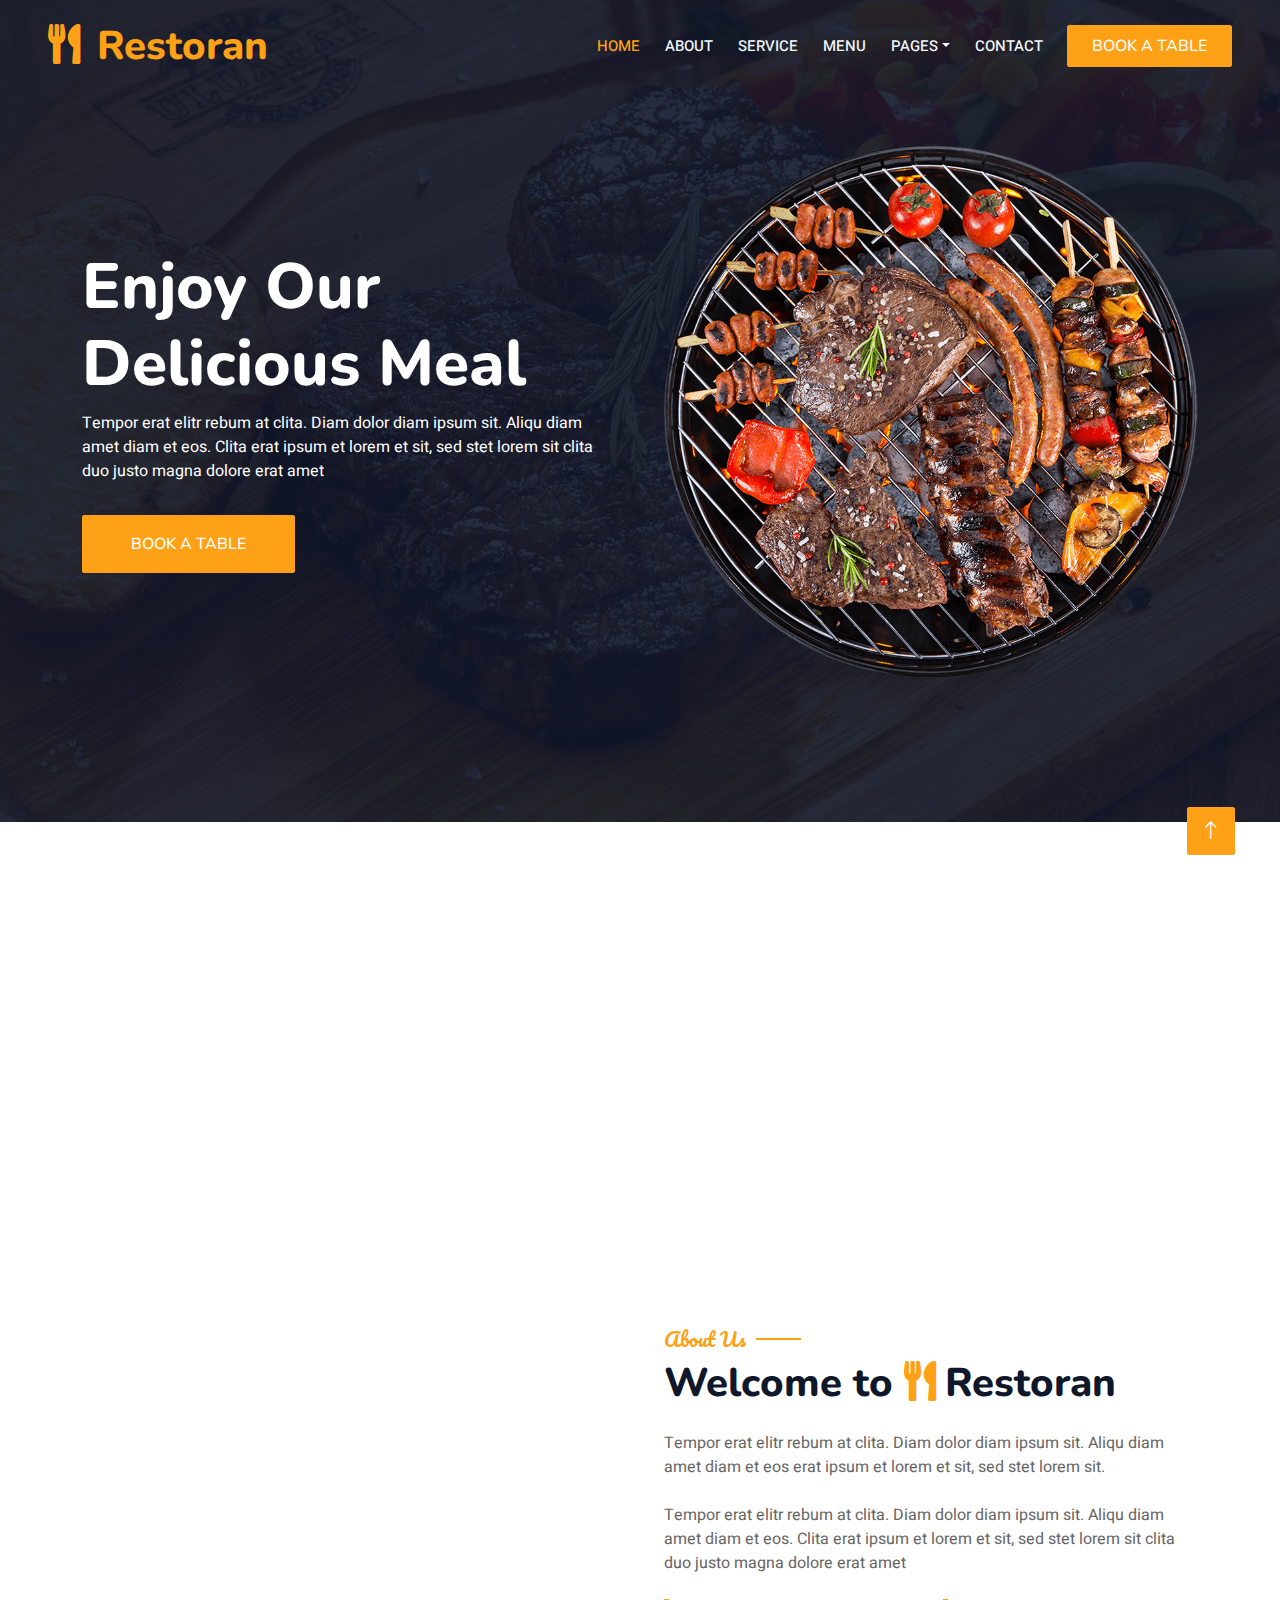
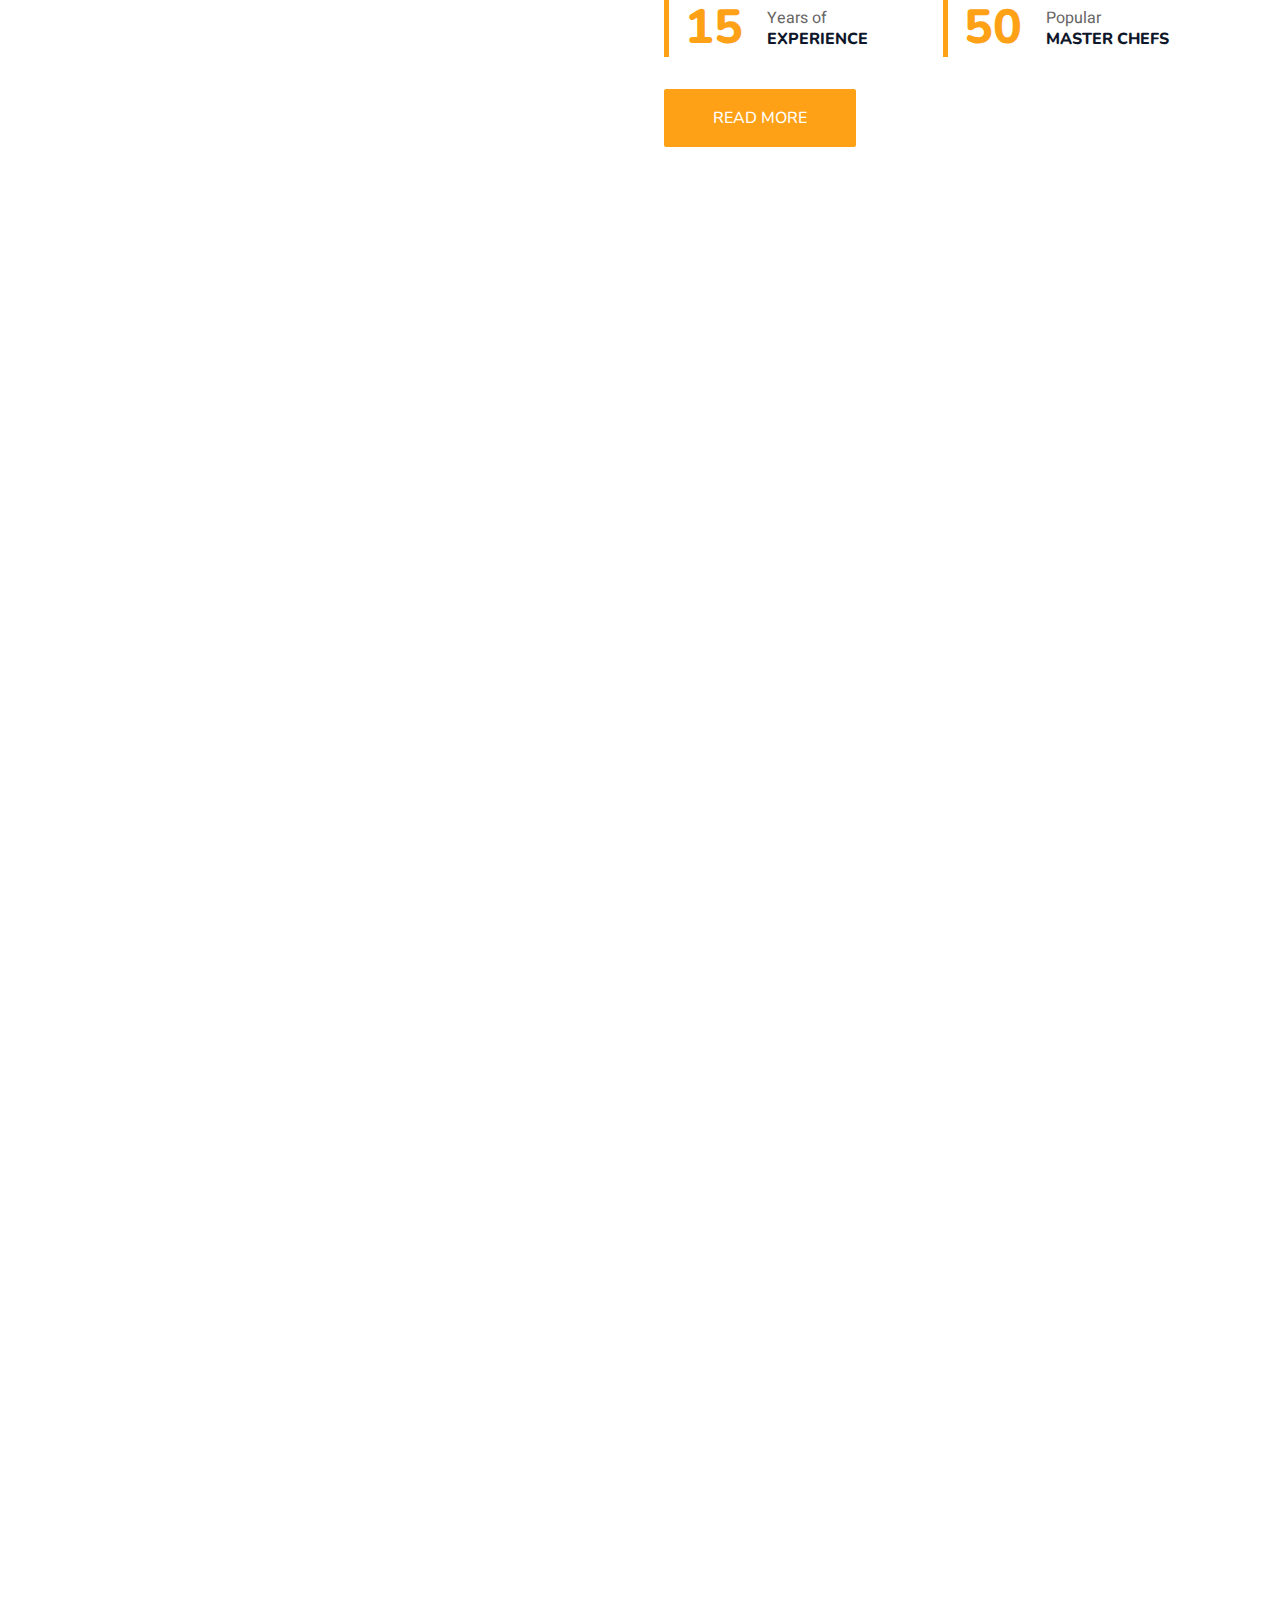
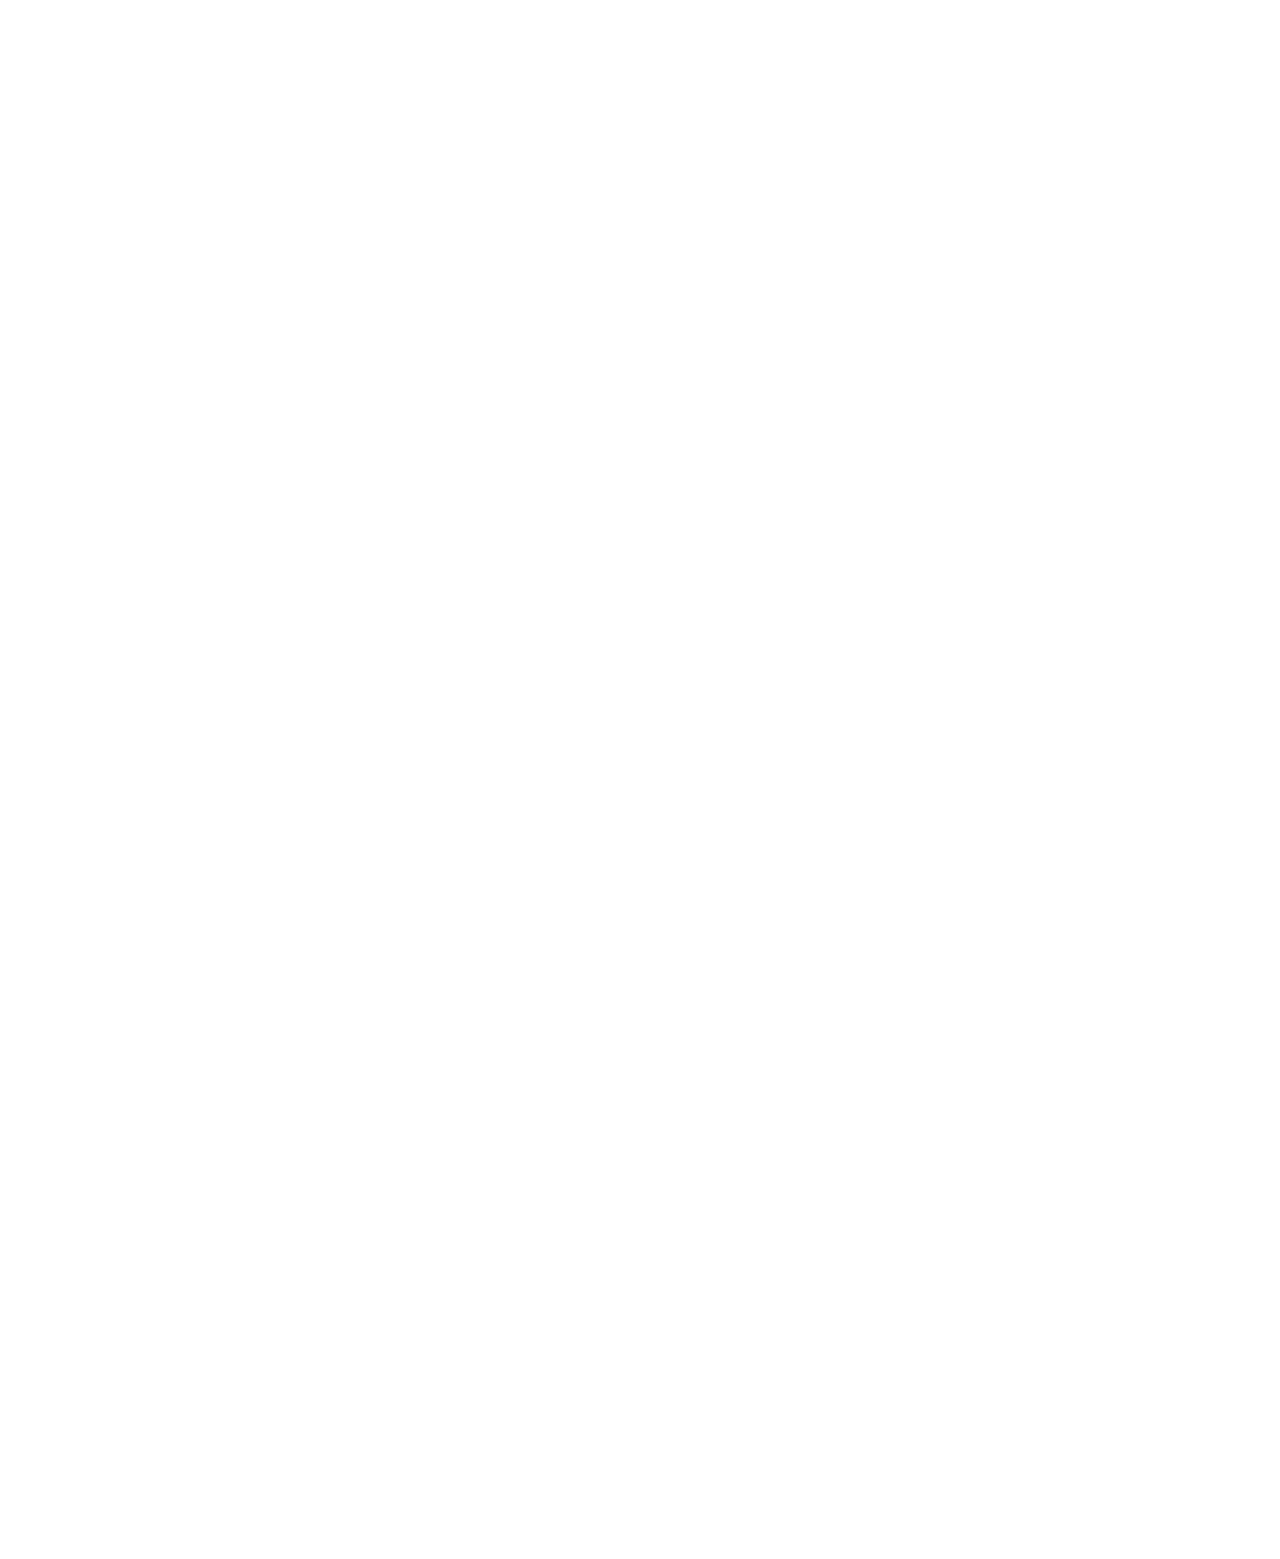
<file: index.html>
<!DOCTYPE html>
<html lang="en">

<head>
    <meta charset="utf-8">
    <title>The Food Hub</title>
    <meta content="width=device-width, initial-scale=1.0" name="viewport">
    <meta content="" name="keywords">
    <meta content="" name="description">

    <!-- Favicon -->
    <link href="img/favicon.ico" rel="icon">

    <!-- Google Web Fonts -->
    <link rel="preconnect" href="https://fonts.googleapis.com">
    <link rel="preconnect" href="https://fonts.gstatic.com" crossorigin>
    <link href="https://fonts.googleapis.com/css2?family=Heebo:wght@400;500;600&family=Nunito:wght@600;700;800&family=Pacifico&display=swap" rel="stylesheet">

    <!-- Icon Font Stylesheet -->
    <link href="https://cdnjs.cloudflare.com/ajax/libs/font-awesome/5.10.0/css/all.min.css" rel="stylesheet">
    <link href="https://cdn.jsdelivr.net/npm/bootstrap-icons@1.4.1/font/bootstrap-icons.css" rel="stylesheet">

    <!-- Libraries Stylesheet -->
    <link href="https://hulktrivedi.github.io/FoodSAAS/animate.min.css" rel="stylesheet">
    <link href="https://hulktrivedi.github.io/FoodSAAS/owl.carousel.min.css" rel="stylesheet">
    <link href="https://hulktrivedi.github.io/FoodSAAS/tempdombootstrap4min.css" rel="stylesheet" />

    <!-- Customized Bootstrap Stylesheet -->
    <link href="https://hulktrivedi.github.io/FoodSAAS/bootstrap.min.css" rel="stylesheet">

    <!-- Template Stylesheet -->
    <link href="https://hulktrivedi.github.io/FoodSAAS/style.css" rel="stylesheet">
</head>

<body>
    <div class="container-xxl bg-white p-0">
        <!-- Spinner Start -->
        <div id="spinner" class="show bg-white position-fixed translate-middle w-100 vh-100 top-50 start-50 d-flex align-items-center justify-content-center">
            <div class="spinner-border text-primary" style="width: 3rem; height: 3rem;" role="status">
                <span class="sr-only">Loading...</span>
            </div>
        </div>
        <!-- Spinner End -->


        <!-- Navbar & Hero Start -->
        <div class="container-xxl position-relative p-0">
            <nav class="navbar navbar-expand-lg navbar-dark bg-dark px-4 px-lg-5 py-3 py-lg-0">
                <a href="" class="navbar-brand p-0">
                    <h1 class="text-primary m-0"><i class="fa fa-utensils me-3"></i>Restoran</h1>
                    <!-- <img src="img/logo.png" alt="Logo"> -->
                </a>
                <button class="navbar-toggler" type="button" data-bs-toggle="collapse" data-bs-target="#navbarCollapse">
                    <span class="fa fa-bars"></span>
                </button>
                <div class="collapse navbar-collapse" id="navbarCollapse">
                    <div class="navbar-nav ms-auto py-0 pe-4">
                        <a href="https://hulktrivedi.github.io/FoodSAAS/index.html" class="nav-item nav-link active">Home</a>
                        <a href="https://hulktrivedi.github.io/FoodSAAS/about.html" class="nav-item nav-link">About</a>
                        <a href="https://hulktrivedi.github.io/FoodSAAS/service.html" class="nav-item nav-link">Service</a>
                        <a href="https://hulktrivedi.github.io/FoodSAAS/menu.html" class="nav-item nav-link">Menu</a>
                        <div class="nav-item dropdown">
                            <a href="#" class="nav-link dropdown-toggle" data-bs-toggle="dropdown">Pages</a>
                            <div class="dropdown-menu m-0">
                                <a href="https://hulktrivedi.github.io/FoodSAAS/booking.html" class="dropdown-item">Booking</a>
                                <a href="https://hulktrivedi.github.io/FoodSAAS/team.html" class="dropdown-item">Our Team</a>
                                <a href="https://hulktrivedi.github.io/FoodSAAS/testimonial.html" class="dropdown-item">Testimonial</a>
                            </div>
                        </div>
                        <a href="https://hulktrivedi.github.io/FoodSAAS/contact.html" class="nav-item nav-link">Contact</a>
                    </div>
                    <a href="" class="btn btn-primary py-2 px-4">Book A Table</a>
                </div>
            </nav>

            <div class="container-xxl py-5 bg-dark hero-header mb-5">
                <div class="container my-5 py-5">
                    <div class="row align-items-center g-5">
                        <div class="col-lg-6 text-center text-lg-start">
                            <h1 class="display-3 text-white animated slideInLeft">Enjoy Our<br>Delicious Meal</h1>
                            <p class="text-white animated slideInLeft mb-4 pb-2">Tempor erat elitr rebum at clita. Diam dolor diam ipsum sit. Aliqu diam amet diam et eos. Clita erat ipsum et lorem et sit, sed stet lorem sit clita duo justo magna dolore erat amet</p>
                            <a href="" class="btn btn-primary py-sm-3 px-sm-5 me-3 animated slideInLeft">Book A Table</a>
                        </div>
                        <div class="col-lg-6 text-center text-lg-end overflow-hidden">
                            <img class="img-fluid" src="https://hulktrivedi.github.io/FoodSAAS/hero.png" alt="">
                        </div>
                    </div>
                </div>
            </div>
        </div>
        <!-- Navbar & Hero End -->


        <!-- Service Start -->
        <div class="container-xxl py-5">
            <div class="container">
                <div class="row g-4">
                    <div class="col-lg-3 col-sm-6 wow fadeInUp" data-wow-delay="0.1s">
                        <div class="service-item rounded pt-3">
                            <div class="p-4">
                                <i class="fa fa-3x fa-user-tie text-primary mb-4"></i>
                                <h5>Master Chefs</h5>
                                <p>Diam elitr kasd sed at elitr sed ipsum justo dolor sed clita amet diam</p>
                            </div>
                        </div>
                    </div>
                    <div class="col-lg-3 col-sm-6 wow fadeInUp" data-wow-delay="0.3s">
                        <div class="service-item rounded pt-3">
                            <div class="p-4">
                                <i class="fa fa-3x fa-utensils text-primary mb-4"></i>
                                <h5>Quality Food</h5>
                                <p>Diam elitr kasd sed at elitr sed ipsum justo dolor sed clita amet diam</p>
                            </div>
                        </div>
                    </div>
                    <div class="col-lg-3 col-sm-6 wow fadeInUp" data-wow-delay="0.5s">
                        <div class="service-item rounded pt-3">
                            <div class="p-4">
                                <i class="fa fa-3x fa-cart-plus text-primary mb-4"></i>
                                <h5>Online Order</h5>
                                <p>Diam elitr kasd sed at elitr sed ipsum justo dolor sed clita amet diam</p>
                            </div>
                        </div>
                    </div>
                    <div class="col-lg-3 col-sm-6 wow fadeInUp" data-wow-delay="0.7s">
                        <div class="service-item rounded pt-3">
                            <div class="p-4">
                                <i class="fa fa-3x fa-headset text-primary mb-4"></i>
                                <h5>24/7 Service</h5>
                                <p>Diam elitr kasd sed at elitr sed ipsum justo dolor sed clita amet diam</p>
                            </div>
                        </div>
                    </div>
                </div>
            </div>
        </div>
        <!-- Service End -->


        <!-- About Start -->
        <div class="container-xxl py-5">
            <div class="container">
                <div class="row g-5 align-items-center">
                    <div class="col-lg-6">
                        <div class="row g-3">
                            <div class="col-6 text-start">
                                <img class="img-fluid rounded w-100 wow zoomIn" data-wow-delay="0.1s" src="https://hulktrivedi.github.io/FoodSAAS/about-1.jpg">
                            </div>
                            <div class="col-6 text-start">
                                <img class="img-fluid rounded w-75 wow zoomIn" data-wow-delay="0.3s" src="https://hulktrivedi.github.io/FoodSAAS/about-2.jpg" style="margin-top: 25%;">
                            </div>
                            <div class="col-6 text-end">
                                <img class="img-fluid rounded w-75 wow zoomIn" data-wow-delay="0.5s" src="https://hulktrivedi.github.io/FoodSAAS/about-3.jpg">
                            </div>
                            <div class="col-6 text-end">
                                <img class="img-fluid rounded w-100 wow zoomIn" data-wow-delay="0.7s" src="https://hulktrivedi.github.io/FoodSAAS/about-4.jpg">
                            </div>
                        </div>
                    </div>
                    <div class="col-lg-6">
                        <h5 class="section-title ff-secondary text-start text-primary fw-normal">About Us</h5>
                        <h1 class="mb-4">Welcome to <i class="fa fa-utensils text-primary me-2"></i>Restoran</h1>
                        <p class="mb-4">Tempor erat elitr rebum at clita. Diam dolor diam ipsum sit. Aliqu diam amet diam et eos erat ipsum et lorem et sit, sed stet lorem sit.</p>
                        <p class="mb-4">Tempor erat elitr rebum at clita. Diam dolor diam ipsum sit. Aliqu diam amet diam et eos. Clita erat ipsum et lorem et sit, sed stet lorem sit clita duo justo magna dolore erat amet</p>
                        <div class="row g-4 mb-4">
                            <div class="col-sm-6">
                                <div class="d-flex align-items-center border-start border-5 border-primary px-3">
                                    <h1 class="flex-shrink-0 display-5 text-primary mb-0" data-toggle="counter-up">15</h1>
                                    <div class="ps-4">
                                        <p class="mb-0">Years of</p>
                                        <h6 class="text-uppercase mb-0">Experience</h6>
                                    </div>
                                </div>
                            </div>
                            <div class="col-sm-6">
                                <div class="d-flex align-items-center border-start border-5 border-primary px-3">
                                    <h1 class="flex-shrink-0 display-5 text-primary mb-0" data-toggle="counter-up">50</h1>
                                    <div class="ps-4">
                                        <p class="mb-0">Popular</p>
                                        <h6 class="text-uppercase mb-0">Master Chefs</h6>
                                    </div>
                                </div>
                            </div>
                        </div>
                        <a class="btn btn-primary py-3 px-5 mt-2" href="">Read More</a>
                    </div>
                </div>
            </div>
        </div>
        <!-- About End -->


        <!-- Menu Start -->
        <div class="container-xxl py-5">
            <div class="container">
                <div class="text-center wow fadeInUp" data-wow-delay="0.1s">
                    <h5 class="section-title ff-secondary text-center text-primary fw-normal">Food Menu</h5>
                    <h1 class="mb-5">Most Popular Items</h1>
                </div>
                <div class="tab-class text-center wow fadeInUp" data-wow-delay="0.1s">
                    <ul class="nav nav-pills d-inline-flex justify-content-center border-bottom mb-5">
                        <li class="nav-item">
                            <a class="d-flex align-items-center text-start mx-3 ms-0 pb-3 active" data-bs-toggle="pill" href="#tab-1">
                                <i class="fa fa-coffee fa-2x text-primary"></i>
                                <div class="ps-3">
                                    <small class="text-body">Popular</small>
                                    <h6 class="mt-n1 mb-0">Breakfast</h6>
                                </div>
                            </a>
                        </li>
                        <li class="nav-item">
                            <a class="d-flex align-items-center text-start mx-3 pb-3" data-bs-toggle="pill" href="#tab-2">
                                <i class="fa fa-hamburger fa-2x text-primary"></i>
                                <div class="ps-3">
                                    <small class="text-body">Special</small>
                                    <h6 class="mt-n1 mb-0">Launch</h6>
                                </div>
                            </a>
                        </li>
                        <li class="nav-item">
                            <a class="d-flex align-items-center text-start mx-3 me-0 pb-3" data-bs-toggle="pill" href="#tab-3">
                                <i class="fa fa-utensils fa-2x text-primary"></i>
                                <div class="ps-3">
                                    <small class="text-body">Lovely</small>
                                    <h6 class="mt-n1 mb-0">Dinner</h6>
                                </div>
                            </a>
                        </li>
                    </ul>
                    <div class="tab-content">
                        <div id="tab-1" class="tab-pane fade show p-0 active">
                            <div class="row g-4">
                                <div class="col-lg-6">
                                    <div class="d-flex align-items-center">
                                        <img class="flex-shrink-0 img-fluid rounded" src="https://hulktrivedi.github.io/FoodSAAS/menu-1.jpg" alt="" style="width: 80px;">
                                        <div class="w-100 d-flex flex-column text-start ps-4">
                                            <h5 class="d-flex justify-content-between border-bottom pb-2">
                                                <span>Chicken Burger</span>
                                                <span class="text-primary">$115</span>
                                            </h5>
                                            <small class="fst-italic">Ipsum ipsum clita erat amet dolor justo diam</small>
                                        </div>
                                    </div>
                                </div>
                                <div class="col-lg-6">
                                    <div class="d-flex align-items-center">
                                        <img class="flex-shrink-0 img-fluid rounded" src="https://hulktrivedi.github.io/FoodSAAS/menu-2.jpg" alt="" style="width: 80px;">
                                        <div class="w-100 d-flex flex-column text-start ps-4">
                                            <h5 class="d-flex justify-content-between border-bottom pb-2">
                                                <span>Chicken Burger</span>
                                                <span class="text-primary">$115</span>
                                            </h5>
                                            <small class="fst-italic">Ipsum ipsum clita erat amet dolor justo diam</small>
                                        </div>
                                    </div>
                                </div>
                                <div class="col-lg-6">
                                    <div class="d-flex align-items-center">
                                        <img class="flex-shrink-0 img-fluid rounded" src="https://hulktrivedi.github.io/FoodSAAS/menu-3.jpg" alt="" style="width: 80px;">
                                        <div class="w-100 d-flex flex-column text-start ps-4">
                                            <h5 class="d-flex justify-content-between border-bottom pb-2">
                                                <span>Chicken Burger</span>
                                                <span class="text-primary">$115</span>
                                            </h5>
                                            <small class="fst-italic">Ipsum ipsum clita erat amet dolor justo diam</small>
                                        </div>
                                    </div>
                                </div>
                                <div class="col-lg-6">
                                    <div class="d-flex align-items-center">
                                        <img class="flex-shrink-0 img-fluid rounded" src="https://hulktrivedi.github.io/FoodSAAS/menu-4.jpg" alt="" style="width: 80px;">
                                        <div class="w-100 d-flex flex-column text-start ps-4">
                                            <h5 class="d-flex justify-content-between border-bottom pb-2">
                                                <span>Chicken Burger</span>
                                                <span class="text-primary">$115</span>
                                            </h5>
                                            <small class="fst-italic">Ipsum ipsum clita erat amet dolor justo diam</small>
                                        </div>
                                    </div>
                                </div>
                                <div class="col-lg-6">
                                    <div class="d-flex align-items-center">
                                        <img class="flex-shrink-0 img-fluid rounded" src="https://hulktrivedi.github.io/FoodSAAS/menu-5.jpg" alt="" style="width: 80px;">
                                        <div class="w-100 d-flex flex-column text-start ps-4">
                                            <h5 class="d-flex justify-content-between border-bottom pb-2">
                                                <span>Chicken Burger</span>
                                                <span class="text-primary">$115</span>
                                            </h5>
                                            <small class="fst-italic">Ipsum ipsum clita erat amet dolor justo diam</small>
                                        </div>
                                    </div>
                                </div>
                                <div class="col-lg-6">
                                    <div class="d-flex align-items-center">
                                        <img class="flex-shrink-0 img-fluid rounded" src="https://hulktrivedi.github.io/FoodSAAS/menu-6.jpg" alt="" style="width: 80px;">
                                        <div class="w-100 d-flex flex-column text-start ps-4">
                                            <h5 class="d-flex justify-content-between border-bottom pb-2">
                                                <span>Chicken Burger</span>
                                                <span class="text-primary">$115</span>
                                            </h5>
                                            <small class="fst-italic">Ipsum ipsum clita erat amet dolor justo diam</small>
                                        </div>
                                    </div>
                                </div>
                                <div class="col-lg-6">
                                    <div class="d-flex align-items-center">
                                        <img class="flex-shrink-0 img-fluid rounded" src="https://hulktrivedi.github.io/FoodSAAS/menu-7.jpg" alt="" style="width: 80px;">
                                        <div class="w-100 d-flex flex-column text-start ps-4">
                                            <h5 class="d-flex justify-content-between border-bottom pb-2">
                                                <span>Chicken Burger</span>
                                                <span class="text-primary">$115</span>
                                            </h5>
                                            <small class="fst-italic">Ipsum ipsum clita erat amet dolor justo diam</small>
                                        </div>
                                    </div>
                                </div>
                                <div class="col-lg-6">
                                    <div class="d-flex align-items-center">
                                        <img class="flex-shrink-0 img-fluid rounded" src="https://hulktrivedi.github.io/FoodSAAS/menu-8.jpg" alt="" style="width: 80px;">
                                        <div class="w-100 d-flex flex-column text-start ps-4">
                                            <h5 class="d-flex justify-content-between border-bottom pb-2">
                                                <span>Chicken Burger</span>
                                                <span class="text-primary">$115</span>
                                            </h5>
                                            <small class="fst-italic">Ipsum ipsum clita erat amet dolor justo diam</small>
                                        </div>
                                    </div>
                                </div>
                            </div>
                        </div>
                        <div id="tab-2" class="tab-pane fade show p-0">
                            <div class="row g-4">
                                <div class="col-lg-6">
                                    <div class="d-flex align-items-center">
                                        <img class="flex-shrink-0 img-fluid rounded" src="https://hulktrivedi.github.io/FoodSAAS/menu-1.jpg" alt="" style="width: 80px;">
                                        <div class="w-100 d-flex flex-column text-start ps-4">
                                            <h5 class="d-flex justify-content-between border-bottom pb-2">
                                                <span>Chicken Burger</span>
                                                <span class="text-primary">$115</span>
                                            </h5>
                                            <small class="fst-italic">Ipsum ipsum clita erat amet dolor justo diam</small>
                                        </div>
                                    </div>
                                </div>
                                <div class="col-lg-6">
                                    <div class="d-flex align-items-center">
                                        <img class="flex-shrink-0 img-fluid rounded" src="https://hulktrivedi.github.io/FoodSAAS/menu-2.jpg" alt="" style="width: 80px;">
                                        <div class="w-100 d-flex flex-column text-start ps-4">
                                            <h5 class="d-flex justify-content-between border-bottom pb-2">
                                                <span>Chicken Burger</span>
                                                <span class="text-primary">$115</span>
                                            </h5>
                                            <small class="fst-italic">Ipsum ipsum clita erat amet dolor justo diam</small>
                                        </div>
                                    </div>
                                </div>
                                <div class="col-lg-6">
                                    <div class="d-flex align-items-center">
                                        <img class="flex-shrink-0 img-fluid rounded" src="https://hulktrivedi.github.io/FoodSAAS/menu-3.jpg" alt="" style="width: 80px;">
                                        <div class="w-100 d-flex flex-column text-start ps-4">
                                            <h5 class="d-flex justify-content-between border-bottom pb-2">
                                                <span>Chicken Burger</span>
                                                <span class="text-primary">$115</span>
                                            </h5>
                                            <small class="fst-italic">Ipsum ipsum clita erat amet dolor justo diam</small>
                                        </div>
                                    </div>
                                </div>
                                <div class="col-lg-6">
                                    <div class="d-flex align-items-center">
                                        <img class="flex-shrink-0 img-fluid rounded" src="https://hulktrivedi.github.io/FoodSAAS/menu-4.jpg" alt="" style="width: 80px;">
                                        <div class="w-100 d-flex flex-column text-start ps-4">
                                            <h5 class="d-flex justify-content-between border-bottom pb-2">
                                                <span>Chicken Burger</span>
                                                <span class="text-primary">$115</span>
                                            </h5>
                                            <small class="fst-italic">Ipsum ipsum clita erat amet dolor justo diam</small>
                                        </div>
                                    </div>
                                </div>
                                <div class="col-lg-6">
                                    <div class="d-flex align-items-center">
                                        <img class="flex-shrink-0 img-fluid rounded" src="https://hulktrivedi.github.io/FoodSAAS/menu-5.jpg" alt="" style="width: 80px;">
                                        <div class="w-100 d-flex flex-column text-start ps-4">
                                            <h5 class="d-flex justify-content-between border-bottom pb-2">
                                                <span>Chicken Burger</span>
                                                <span class="text-primary">$115</span>
                                            </h5>
                                            <small class="fst-italic">Ipsum ipsum clita erat amet dolor justo diam</small>
                                        </div>
                                    </div>
                                </div>
                                <div class="col-lg-6">
                                    <div class="d-flex align-items-center">
                                        <img class="flex-shrink-0 img-fluid rounded" src="https://hulktrivedi.github.io/FoodSAAS/menu-6.jpg" alt="" style="width: 80px;">
                                        <div class="w-100 d-flex flex-column text-start ps-4">
                                            <h5 class="d-flex justify-content-between border-bottom pb-2">
                                                <span>Chicken Burger</span>
                                                <span class="text-primary">$115</span>
                                            </h5>
                                            <small class="fst-italic">Ipsum ipsum clita erat amet dolor justo diam</small>
                                        </div>
                                    </div>
                                </div>
                                <div class="col-lg-6">
                                    <div class="d-flex align-items-center">
                                        <img class="flex-shrink-0 img-fluid rounded" src="https://hulktrivedi.github.io/FoodSAAS/menu-7.jpg" alt="" style="width: 80px;">
                                        <div class="w-100 d-flex flex-column text-start ps-4">
                                            <h5 class="d-flex justify-content-between border-bottom pb-2">
                                                <span>Chicken Burger</span>
                                                <span class="text-primary">$115</span>
                                            </h5>
                                            <small class="fst-italic">Ipsum ipsum clita erat amet dolor justo diam</small>
                                        </div>
                                    </div>
                                </div>
                                <div class="col-lg-6">
                                    <div class="d-flex align-items-center">
                                        <img class="flex-shrink-0 img-fluid rounded" src="https://hulktrivedi.github.io/FoodSAAS/menu-8.jpg" alt="" style="width: 80px;">
                                        <div class="w-100 d-flex flex-column text-start ps-4">
                                            <h5 class="d-flex justify-content-between border-bottom pb-2">
                                                <span>Chicken Burger</span>
                                                <span class="text-primary">$115</span>
                                            </h5>
                                            <small class="fst-italic">Ipsum ipsum clita erat amet dolor justo diam</small>
                                        </div>
                                    </div>
                                </div>
                            </div>
                        </div>
                        <div id="tab-3" class="tab-pane fade show p-0">
                            <div class="row g-4">
                                <div class="col-lg-6">
                                    <div class="d-flex align-items-center">
                                        <img class="flex-shrink-0 img-fluid rounded" src="https://hulktrivedi.github.io/FoodSAAS/menu-1.jpg" alt="" style="width: 80px;">
                                        <div class="w-100 d-flex flex-column text-start ps-4">
                                            <h5 class="d-flex justify-content-between border-bottom pb-2">
                                                <span>Chicken Burger</span>
                                                <span class="text-primary">$115</span>
                                            </h5>
                                            <small class="fst-italic">Ipsum ipsum clita erat amet dolor justo diam</small>
                                        </div>
                                    </div>
                                </div>
                                <div class="col-lg-6">
                                    <div class="d-flex align-items-center">
                                        <img class="flex-shrink-0 img-fluid rounded" src="https://hulktrivedi.github.io/FoodSAAS/menu-2.jpg" alt="" style="width: 80px;">
                                        <div class="w-100 d-flex flex-column text-start ps-4">
                                            <h5 class="d-flex justify-content-between border-bottom pb-2">
                                                <span>Chicken Burger</span>
                                                <span class="text-primary">$115</span>
                                            </h5>
                                            <small class="fst-italic">Ipsum ipsum clita erat amet dolor justo diam</small>
                                        </div>
                                    </div>
                                </div>
                                <div class="col-lg-6">
                                    <div class="d-flex align-items-center">
                                        <img class="flex-shrink-0 img-fluid rounded" src="https://hulktrivedi.github.io/FoodSAAS/menu-3.jpg" alt="" style="width: 80px;">
                                        <div class="w-100 d-flex flex-column text-start ps-4">
                                            <h5 class="d-flex justify-content-between border-bottom pb-2">
                                                <span>Chicken Burger</span>
                                                <span class="text-primary">$115</span>
                                            </h5>
                                            <small class="fst-italic">Ipsum ipsum clita erat amet dolor justo diam</small>
                                        </div>
                                    </div>
                                </div>
                                <div class="col-lg-6">
                                    <div class="d-flex align-items-center">
                                        <img class="flex-shrink-0 img-fluid rounded" src="https://hulktrivedi.github.io/FoodSAAS/menu-4.jpg" alt="" style="width: 80px;">
                                        <div class="w-100 d-flex flex-column text-start ps-4">
                                            <h5 class="d-flex justify-content-between border-bottom pb-2">
                                                <span>Chicken Burger</span>
                                                <span class="text-primary">$115</span>
                                            </h5>
                                            <small class="fst-italic">Ipsum ipsum clita erat amet dolor justo diam</small>
                                        </div>
                                    </div>
                                </div>
                                <div class="col-lg-6">
                                    <div class="d-flex align-items-center">
                                        <img class="flex-shrink-0 img-fluid rounded" src="https://hulktrivedi.github.io/FoodSAAS/menu-5.jpg" alt="" style="width: 80px;">
                                        <div class="w-100 d-flex flex-column text-start ps-4">
                                            <h5 class="d-flex justify-content-between border-bottom pb-2">
                                                <span>Chicken Burger</span>
                                                <span class="text-primary">$115</span>
                                            </h5>
                                            <small class="fst-italic">Ipsum ipsum clita erat amet dolor justo diam</small>
                                        </div>
                                    </div>
                                </div>
                                <div class="col-lg-6">
                                    <div class="d-flex align-items-center">
                                        <img class="flex-shrink-0 img-fluid rounded" src="https://hulktrivedi.github.io/FoodSAAS/menu-6.jpg" alt="" style="width: 80px;">
                                        <div class="w-100 d-flex flex-column text-start ps-4">
                                            <h5 class="d-flex justify-content-between border-bottom pb-2">
                                                <span>Chicken Burger</span>
                                                <span class="text-primary">$115</span>
                                            </h5>
                                            <small class="fst-italic">Ipsum ipsum clita erat amet dolor justo diam</small>
                                        </div>
                                    </div>
                                </div>
                                <div class="col-lg-6">
                                    <div class="d-flex align-items-center">
                                        <img class="flex-shrink-0 img-fluid rounded" src="https://hulktrivedi.github.io/FoodSAAS/menu-7.jpg" alt="" style="width: 80px;">
                                        <div class="w-100 d-flex flex-column text-start ps-4">
                                            <h5 class="d-flex justify-content-between border-bottom pb-2">
                                                <span>Chicken Burger</span>
                                                <span class="text-primary">$115</span>
                                            </h5>
                                            <small class="fst-italic">Ipsum ipsum clita erat amet dolor justo diam</small>
                                        </div>
                                    </div>
                                </div>
                                <div class="col-lg-6">
                                    <div class="d-flex align-items-center">
                                        <img class="flex-shrink-0 img-fluid rounded" src="https://hulktrivedi.github.io/FoodSAAS/menu-8.jpg" alt="" style="width: 80px;">
                                        <div class="w-100 d-flex flex-column text-start ps-4">
                                            <h5 class="d-flex justify-content-between border-bottom pb-2">
                                                <span>Chicken Burger</span>
                                                <span class="text-primary">$115</span>
                                            </h5>
                                            <small class="fst-italic">Ipsum ipsum clita erat amet dolor justo diam</small>
                                        </div>
                                    </div>
                                </div>
                            </div>
                        </div>
                    </div>
                </div>
            </div>
        </div>
        <!-- Menu End -->


        <!-- Reservation Start -->
        <div class="container-xxl py-5 px-0 wow fadeInUp" data-wow-delay="0.1s">
            <div class="row g-0">
                <div class="col-md-6">
                    <div class="video">
                        <button type="button" class="btn-play" data-bs-toggle="modal" data-src="https://www.youtube.com/embed/DWRcNpR6Kdc" data-bs-target="#videoModal">
                            <span></span>
                        </button>
                    </div>
                </div>
                <div class="col-md-6 bg-dark d-flex align-items-center">
                    <div class="p-5 wow fadeInUp" data-wow-delay="0.2s">
                        <h5 class="section-title ff-secondary text-start text-primary fw-normal">Reservation</h5>
                        <h1 class="text-white mb-4">Book A Table Online</h1>
                        <form>
                            <div class="row g-3">
                                <div class="col-md-6">
                                    <div class="form-floating">
                                        <input type="text" class="form-control" id="name" placeholder="Your Name">
                                        <label for="name">Your Name</label>
                                    </div>
                                </div>
                                <div class="col-md-6">
                                    <div class="form-floating">
                                        <input type="email" class="form-control" id="email" placeholder="Your Email">
                                        <label for="email">Your Email</label>
                                    </div>
                                </div>
                                <div class="col-md-6">
                                    <div class="form-floating date" id="date3" data-target-input="nearest">
                                        <input type="text" class="form-control datetimepicker-input" id="datetime" placeholder="Date & Time" data-target="#date3" data-toggle="datetimepicker" />
                                        <label for="datetime">Date & Time</label>
                                    </div>
                                </div>
                                <div class="col-md-6">
                                    <div class="form-floating">
                                        <select class="form-select" id="select1">
                                          <option value="1">People 1</option>
                                          <option value="2">People 2</option>
                                          <option value="3">People 3</option>
                                        </select>
                                        <label for="select1">No Of People</label>
                                      </div>
                                </div>
                                <div class="col-12">
                                    <div class="form-floating">
                                        <textarea class="form-control" placeholder="Special Request" id="message" style="height: 100px"></textarea>
                                        <label for="message">Special Request</label>
                                    </div>
                                </div>
                                <div class="col-12">
                                    <button class="btn btn-primary w-100 py-3" type="submit">Book Now</button>
                                </div>
                            </div>
                        </form>
                    </div>
                </div>
            </div>
        </div>

        <div class="modal fade" id="videoModal" tabindex="-1" aria-labelledby="exampleModalLabel" aria-hidden="true">
            <div class="modal-dialog">
                <div class="modal-content rounded-0">
                    <div class="modal-header">
                        <h5 class="modal-title" id="exampleModalLabel">Youtube Video</h5>
                        <button type="button" class="btn-close" data-bs-dismiss="modal" aria-label="Close"></button>
                    </div>
                    <div class="modal-body">
                        <!-- 16:9 aspect ratio -->
                        <div class="ratio ratio-16x9">
                            <iframe class="embed-responsive-item" src="" id="video" allowfullscreen allowscriptaccess="always"
                                allow="autoplay"></iframe>
                        </div>
                    </div>
                </div>
            </div>
        </div>
        <!-- Reservation Start -->


        <!-- Team Start -->
        <div class="container-xxl pt-5 pb-3">
            <div class="container">
                <div class="text-center wow fadeInUp" data-wow-delay="0.1s">
                    <h5 class="section-title ff-secondary text-center text-primary fw-normal">Team Members</h5>
                    <h1 class="mb-5">Our Master Chefs</h1>
                </div>
                <div class="row g-4">
                    <div class="col-lg-3 col-md-6 wow fadeInUp" data-wow-delay="0.1s">
                        <div class="team-item text-center rounded overflow-hidden">
                            <div class="rounded-circle overflow-hidden m-4">
                                <img class="img-fluid" src="https://hulktrivedi.github.io/FoodSAAS/team-1.jpg" alt="">
                            </div>
                            <h5 class="mb-0">Full Name</h5>
                            <small>Designation</small>
                            <div class="d-flex justify-content-center mt-3">
                                <a class="btn btn-square btn-primary mx-1" href=""><i class="fab fa-facebook-f"></i></a>
                                <a class="btn btn-square btn-primary mx-1" href=""><i class="fab fa-twitter"></i></a>
                                <a class="btn btn-square btn-primary mx-1" href=""><i class="fab fa-instagram"></i></a>
                            </div>
                        </div>
                    </div>
                    <div class="col-lg-3 col-md-6 wow fadeInUp" data-wow-delay="0.3s">
                        <div class="team-item text-center rounded overflow-hidden">
                            <div class="rounded-circle overflow-hidden m-4">
                                <img class="img-fluid" src="https://hulktrivedi.github.io/FoodSAAS/team-2.jpg" alt="">
                            </div>
                            <h5 class="mb-0">Full Name</h5>
                            <small>Designation</small>
                            <div class="d-flex justify-content-center mt-3">
                                <a class="btn btn-square btn-primary mx-1" href=""><i class="fab fa-facebook-f"></i></a>
                                <a class="btn btn-square btn-primary mx-1" href=""><i class="fab fa-twitter"></i></a>
                                <a class="btn btn-square btn-primary mx-1" href=""><i class="fab fa-instagram"></i></a>
                            </div>
                        </div>
                    </div>
                    <div class="col-lg-3 col-md-6 wow fadeInUp" data-wow-delay="0.5s">
                        <div class="team-item text-center rounded overflow-hidden">
                            <div class="rounded-circle overflow-hidden m-4">
                                <img class="img-fluid" src="https://hulktrivedi.github.io/FoodSAAS/team-3.jpg" alt="">
                            </div>
                            <h5 class="mb-0">Full Name</h5>
                            <small>Designation</small>
                            <div class="d-flex justify-content-center mt-3">
                                <a class="btn btn-square btn-primary mx-1" href=""><i class="fab fa-facebook-f"></i></a>
                                <a class="btn btn-square btn-primary mx-1" href=""><i class="fab fa-twitter"></i></a>
                                <a class="btn btn-square btn-primary mx-1" href=""><i class="fab fa-instagram"></i></a>
                            </div>
                        </div>
                    </div>
                    <div class="col-lg-3 col-md-6 wow fadeInUp" data-wow-delay="0.7s">
                        <div class="team-item text-center rounded overflow-hidden">
                            <div class="rounded-circle overflow-hidden m-4">
                                <img class="img-fluid" src="https://hulktrivedi.github.io/FoodSAAS/team-4.jpg" alt="">
                            </div>
                            <h5 class="mb-0">Full Name</h5>
                            <small>Designation</small>
                            <div class="d-flex justify-content-center mt-3">
                                <a class="btn btn-square btn-primary mx-1" href=""><i class="fab fa-facebook-f"></i></a>
                                <a class="btn btn-square btn-primary mx-1" href=""><i class="fab fa-twitter"></i></a>
                                <a class="btn btn-square btn-primary mx-1" href=""><i class="fab fa-instagram"></i></a>
                            </div>
                        </div>
                    </div>
                </div>
            </div>
        </div>
        <!-- Team End -->


        <!-- Testimonial Start -->
        <div class="container-xxl py-5 wow fadeInUp" data-wow-delay="0.1s">
            <div class="container">
                <div class="text-center">
                    <h5 class="section-title ff-secondary text-center text-primary fw-normal">Testimonial</h5>
                    <h1 class="mb-5">Our Clients Say!!!</h1>
                </div>
                <div class="owl-carousel testimonial-carousel">
                    <div class="testimonial-item bg-transparent border rounded p-4">
                        <i class="fa fa-quote-left fa-2x text-primary mb-3"></i>
                        <p>Dolor et eos labore, stet justo sed est sed. Diam sed sed dolor stet amet eirmod eos labore diam</p>
                        <div class="d-flex align-items-center">
                            <img class="img-fluid flex-shrink-0 rounded-circle" src="https://hulktrivedi.github.io/FoodSAAS/testimonial-1.jpg" style="width: 50px; height: 50px;">
                            <div class="ps-3">
                                <h5 class="mb-1">Client Name</h5>
                                <small>Profession</small>
                            </div>
                        </div>
                    </div>
                    <div class="testimonial-item bg-transparent border rounded p-4">
                        <i class="fa fa-quote-left fa-2x text-primary mb-3"></i>
                        <p>Dolor et eos labore, stet justo sed est sed. Diam sed sed dolor stet amet eirmod eos labore diam</p>
                        <div class="d-flex align-items-center">
                            <img class="img-fluid flex-shrink-0 rounded-circle" src="https://hulktrivedi.github.io/FoodSAAS/testimonial-2.jpg" style="width: 50px; height: 50px;">
                            <div class="ps-3">
                                <h5 class="mb-1">Client Name</h5>
                                <small>Profession</small>
                            </div>
                        </div>
                    </div>
                    <div class="testimonial-item bg-transparent border rounded p-4">
                        <i class="fa fa-quote-left fa-2x text-primary mb-3"></i>
                        <p>Dolor et eos labore, stet justo sed est sed. Diam sed sed dolor stet amet eirmod eos labore diam</p>
                        <div class="d-flex align-items-center">
                            <img class="img-fluid flex-shrink-0 rounded-circle" src="https://hulktrivedi.github.io/FoodSAAS/testimonial-3.jpg" style="width: 50px; height: 50px;">
                            <div class="ps-3">
                                <h5 class="mb-1">Client Name</h5>
                                <small>Profession</small>
                            </div>
                        </div>
                    </div>
                    <div class="testimonial-item bg-transparent border rounded p-4">
                        <i class="fa fa-quote-left fa-2x text-primary mb-3"></i>
                        <p>Dolor et eos labore, stet justo sed est sed. Diam sed sed dolor stet amet eirmod eos labore diam</p>
                        <div class="d-flex align-items-center">
                            <img class="img-fluid flex-shrink-0 rounded-circle" src="https://hulktrivedi.github.io/FoodSAAS/testimonial-4.jpg" style="width: 50px; height: 50px;">
                            <div class="ps-3">
                                <h5 class="mb-1">Client Name</h5>
                                <small>Profession</small>
                            </div>
                        </div>
                    </div>
                </div>
            </div>
        </div>
        <!-- Testimonial End -->
        

        <!-- Footer Start -->
        <div class="container-fluid bg-dark text-light footer pt-5 mt-5 wow fadeIn" data-wow-delay="0.1s">
            <div class="container py-5">
                <div class="row g-5">
                    <div class="col-lg-3 col-md-6">
                        <h4 class="section-title ff-secondary text-start text-primary fw-normal mb-4">Company</h4>
                        <a class="btn btn-link" href="">About Us</a>
                        <a class="btn btn-link" href="">Contact Us</a>
                        <a class="btn btn-link" href="">Reservation</a>
                        <a class="btn btn-link" href="">Privacy Policy</a>
                        <a class="btn btn-link" href="">Terms & Condition</a>
                    </div>
                    <div class="col-lg-3 col-md-6">
                        <h4 class="section-title ff-secondary text-start text-primary fw-normal mb-4">Contact</h4>
                        <p class="mb-2"><i class="fa fa-map-marker-alt me-3"></i>123 Street, New York, USA</p>
                        <p class="mb-2"><i class="fa fa-phone-alt me-3"></i>+012 345 67890</p>
                        <p class="mb-2"><i class="fa fa-envelope me-3"></i>info@example.com</p>
                        <div class="d-flex pt-2">
                            <a class="btn btn-outline-light btn-social" href=""><i class="fab fa-twitter"></i></a>
                            <a class="btn btn-outline-light btn-social" href=""><i class="fab fa-facebook-f"></i></a>
                            <a class="btn btn-outline-light btn-social" href=""><i class="fab fa-youtube"></i></a>
                            <a class="btn btn-outline-light btn-social" href=""><i class="fab fa-linkedin-in"></i></a>
                        </div>
                    </div>
                    <div class="col-lg-3 col-md-6">
                        <h4 class="section-title ff-secondary text-start text-primary fw-normal mb-4">Opening</h4>
                        <h5 class="text-light fw-normal">Monday - Saturday</h5>
                        <p>09AM - 09PM</p>
                        <h5 class="text-light fw-normal">Sunday</h5>
                        <p>10AM - 08PM</p>
                    </div>
                    <div class="col-lg-3 col-md-6">
                        <h4 class="section-title ff-secondary text-start text-primary fw-normal mb-4">Newsletter</h4>
                        <p>Dolor amet sit justo amet elitr clita ipsum elitr est.</p>
                        <div class="position-relative mx-auto" style="max-width: 400px;">
                            <input class="form-control border-primary w-100 py-3 ps-4 pe-5" type="text" placeholder="Your email">
                            <button type="button" class="btn btn-primary py-2 position-absolute top-0 end-0 mt-2 me-2">SignUp</button>
                        </div>
                    </div>
                </div>
            </div>
            <div class="container">
                <div class="copyright">
                    <div class="row">
                        <div class="col-md-6 text-center text-md-start mb-3 mb-md-0">
                            &copy; <a class="border-bottom" href="#">Your Site Name</a>, All Right Reserved. 
							
							<!--/*** This template is free as long as you keep the footer author’s credit link/attribution link/backlink. If you'd like to use the template without the footer author’s credit link/attribution link/backlink, you can purchase the Credit Removal License from "https://htmlcodex.com/credit-removal". Thank you for your support. ***/-->
							Designed By <a class="border-bottom" href="https://htmlcodex.com">HTML Codex</a><br><br>
                            Distributed By <a class="border-bottom" href="https://themewagon.com" target="_blank">ThemeWagon</a>
                        </div>
                        <div class="col-md-6 text-center text-md-end">
                            <div class="footer-menu">
                                <a href="">Home</a>
                                <a href="">Cookies</a>
                                <a href="">Help</a>
                                <a href="">FQAs</a>
                            </div>
                        </div>
                    </div>
                </div>
            </div>
        </div>
        <!-- Footer End -->


        <!-- Back to Top -->
        <a href="#" class="btn btn-lg btn-primary btn-lg-square back-to-top"><i class="bi bi-arrow-up"></i></a>
    </div>

    <!-- JavaScript Libraries -->
    <script src="https://code.jquery.com/jquery-3.4.1.min.js"></script>
    <script src="https://cdn.jsdelivr.net/npm/bootstrap@5.0.0/dist/js/bootstrap.bundle.min.js"></script>
    <script src="https://hulktrivedi.github.io/FoodSAAS/wow.min.js"></script>
    <script src="https://hulktrivedi.github.io/FoodSAAS/easing.min.js"></script>
    <script src="https://hulktrivedi.github.io/FoodSAAS/waypoints.min.js"></script>
    <script src="https://hulktrivedi.github.io/FoodSAAS/counterup.min.js"></script>
    <script src="https://hulktrivedi.github.io/FoodSAAS/owl.carousel.min.js"></script>
    <script src="https://hulktrivedi.github.io/FoodSAAS/moment.min.js"></script>
    <script src="https://hulktrivedi.github.io/FoodSAAS/moment-timezone.min.js"></script>
    <script src="https://hulktrivedi.github.io/FoodSAAS/tempdomibootstrap4.js"></script>

    <!-- Template Javascript -->
    <script src="https://hulktrivedi.github.io/FoodSAAS/main.js"></script>

    <!-- Template Javascript -->
    <script src="https://hulktrivedi.github.io/FoodSAAS/main.js"></script>
</body>

</html>
</file>
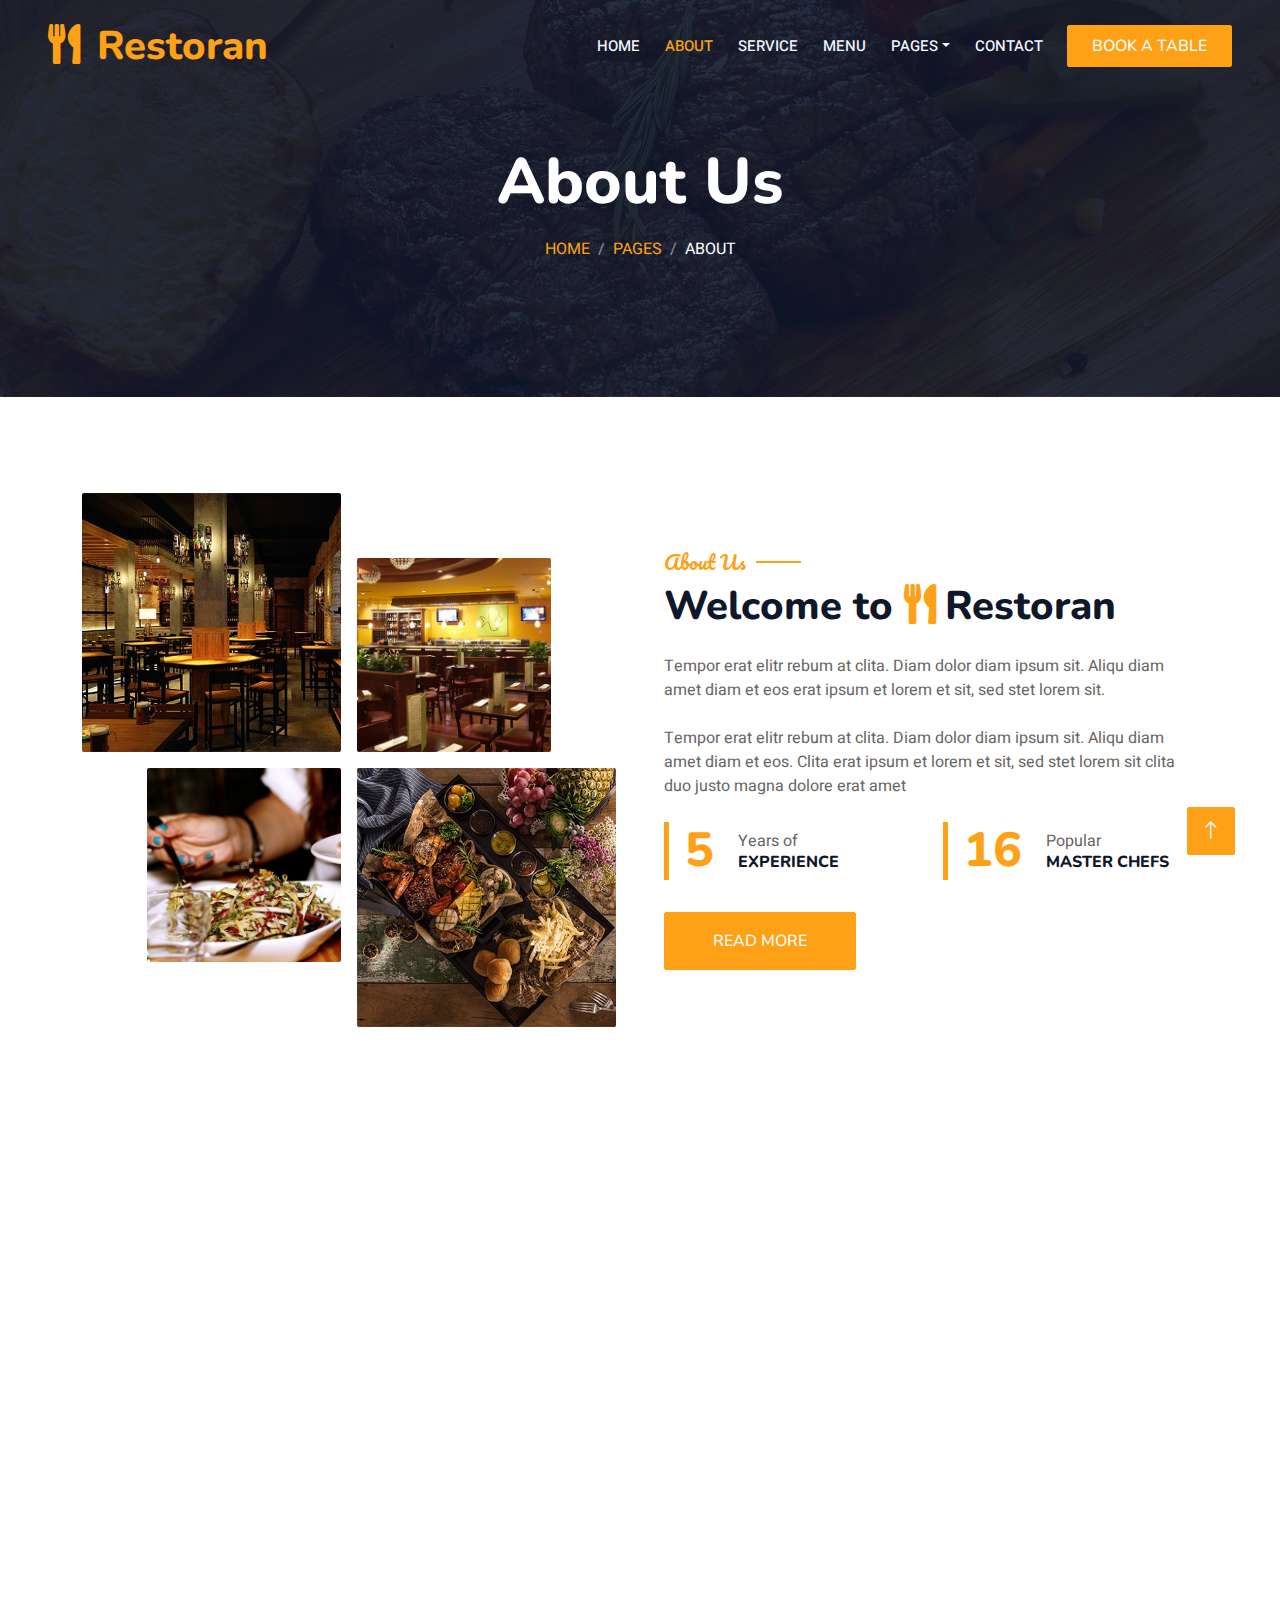
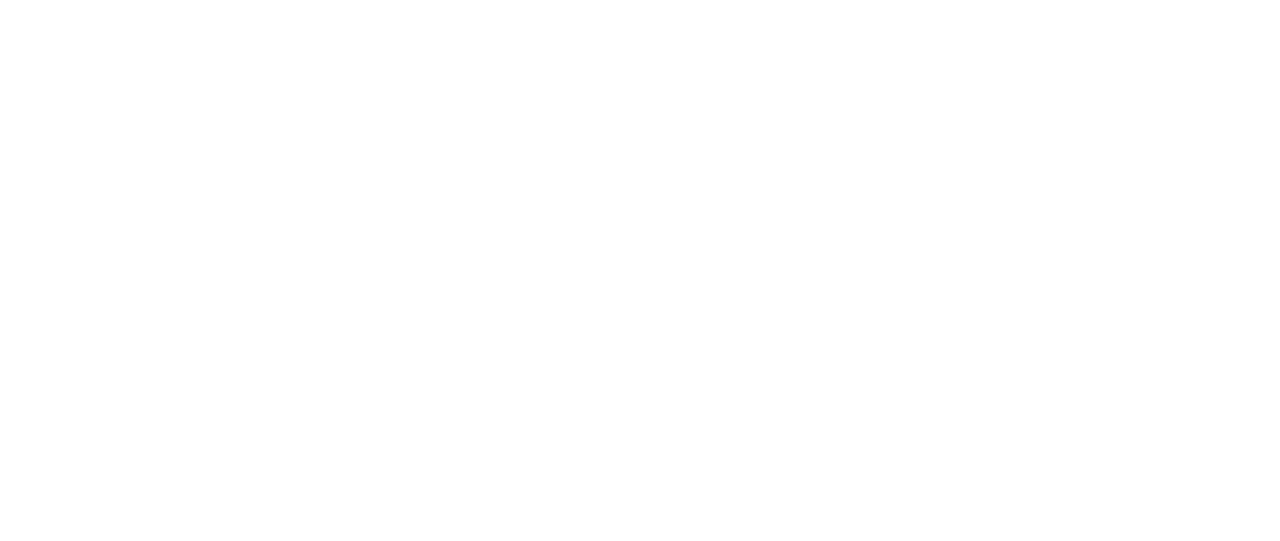
<file: about.html>
<!DOCTYPE html>
<html lang="en">

<head>
    <meta charset="utf-8">
    <title>Restoran - Bootstrap Restaurant Template</title>
    <meta content="width=device-width, initial-scale=1.0" name="viewport">
    <meta content="" name="keywords">
    <meta content="" name="description">

    <!-- Favicon -->
    <link href="img/favicon.ico" rel="icon">

    <!-- Google Web Fonts -->
    <link rel="preconnect" href="https://fonts.googleapis.com">
    <link rel="preconnect" href="https://fonts.gstatic.com" crossorigin>
    <link href="https://fonts.googleapis.com/css2?family=Heebo:wght@400;500;600&family=Nunito:wght@600;700;800&family=Pacifico&display=swap" rel="stylesheet">

    <!-- Icon Font Stylesheet -->
    <link href="https://cdnjs.cloudflare.com/ajax/libs/font-awesome/5.10.0/css/all.min.css" rel="stylesheet">
    <link href="https://cdn.jsdelivr.net/npm/bootstrap-icons@1.4.1/font/bootstrap-icons.css" rel="stylesheet">

    <!-- Libraries Stylesheet -->
    <link href="https://hulktrivedi.github.io/FoodSAAS/animate.min.css" rel="stylesheet">
    <link href="https://hulktrivedi.github.io/FoodSAAS/owl.carousel.min.css" rel="stylesheet">
    <link href="https://hulktrivedi.github.io/FoodSAAS/tempdombootstrap4min.css" rel="stylesheet" />

    <!-- Customized Bootstrap Stylesheet -->
    <link href="https://hulktrivedi.github.io/FoodSAAS/bootstrap.min.css" rel="stylesheet">

    <!-- Template Stylesheet -->
    <link href="https://hulktrivedi.github.io/FoodSAAS/style.css" rel="stylesheet">
</head>

<body>
    <div class="container-xxl bg-white p-0">
        <!-- Spinner Start -->
        <div id="spinner" class="show bg-white position-fixed translate-middle w-100 vh-100 top-50 start-50 d-flex align-items-center justify-content-center">
            <div class="spinner-border text-primary" style="width: 3rem; height: 3rem;" role="status">
                <span class="sr-only">Loading...</span>
            </div>
        </div>
        <!-- Spinner End -->


        <!-- Navbar & Hero Start -->
        <div class="container-xxl position-relative p-0">
            <nav class="navbar navbar-expand-lg navbar-dark bg-dark px-4 px-lg-5 py-3 py-lg-0">
                <a href="" class="navbar-brand p-0">
                    <h1 class="text-primary m-0"><i class="fa fa-utensils me-3"></i>Restoran</h1>
                    <!-- <img src="img/logo.png" alt="Logo"> -->
                </a>
                <button class="navbar-toggler" type="button" data-bs-toggle="collapse" data-bs-target="#navbarCollapse">
                    <span class="fa fa-bars"></span>
                </button>
                <div class="collapse navbar-collapse" id="navbarCollapse">
                    <div class="navbar-nav ms-auto py-0 pe-4">
                        <a href="index.html" class="nav-item nav-link">Home</a>
                        <a href="about.html" class="nav-item nav-link active">About</a>
                        <a href="service.html" class="nav-item nav-link">Service</a>
                        <a href="menu.html" class="nav-item nav-link">Menu</a>
                        <div class="nav-item dropdown">
                            <a href="#" class="nav-link dropdown-toggle" data-bs-toggle="dropdown">Pages</a>
                            <div class="dropdown-menu m-0">
                                <a href="booking.html" class="dropdown-item">Booking</a>
                                <a href="team.html" class="dropdown-item">Our Team</a>
                                <a href="testimonial.html" class="dropdown-item">Testimonial</a>
                            </div>
                        </div>
                        <a href="contact.html" class="nav-item nav-link">Contact</a>
                    </div>
                    <a href="" class="btn btn-primary py-2 px-4">Book A Table</a>
                </div>
            </nav>

            <div class="container-xxl py-5 bg-dark hero-header mb-5">
                <div class="container text-center my-5 pt-5 pb-4">
                    <h1 class="display-3 text-white mb-3 animated slideInDown">About Us</h1>
                    <nav aria-label="breadcrumb">
                        <ol class="breadcrumb justify-content-center text-uppercase">
                            <li class="breadcrumb-item"><a href="#">Home</a></li>
                            <li class="breadcrumb-item"><a href="#">Pages</a></li>
                            <li class="breadcrumb-item text-white active" aria-current="page">About</li>
                        </ol>
                    </nav>
                </div>
            </div>
        </div>
        <!-- Navbar & Hero End -->


        <!-- About Start -->
        <div class="container-xxl py-5">
            <div class="container">
                <div class="row g-5 align-items-center">
                    <div class="col-lg-6">
                        <div class="row g-3">
                            <div class="col-6 text-start">
                                <img class="img-fluid rounded w-100 wow zoomIn" data-wow-delay="0.1s" src="https://hulktrivedi.github.io/FoodSAAS/about-1.jpg">
                            </div>
                            <div class="col-6 text-start">
                                <img class="img-fluid rounded w-75 wow zoomIn" data-wow-delay="0.3s" src="https://hulktrivedi.github.io/FoodSAAS/about-2.jpg" style="margin-top: 25%;">
                            </div>
                            <div class="col-6 text-end">
                                <img class="img-fluid rounded w-75 wow zoomIn" data-wow-delay="0.5s" src="https://hulktrivedi.github.io/FoodSAAS/about-3.jpg">
                            </div>
                            <div class="col-6 text-end">
                                <img class="img-fluid rounded w-100 wow zoomIn" data-wow-delay="0.7s" src="https://hulktrivedi.github.io/FoodSAAS/about-4.jpg">
                            </div>
                        </div>
                    </div>
                    <div class="col-lg-6">
                        <h5 class="section-title ff-secondary text-start text-primary fw-normal">About Us</h5>
                        <h1 class="mb-4">Welcome to <i class="fa fa-utensils text-primary me-2"></i>Restoran</h1>
                        <p class="mb-4">Tempor erat elitr rebum at clita. Diam dolor diam ipsum sit. Aliqu diam amet diam et eos erat ipsum et lorem et sit, sed stet lorem sit.</p>
                        <p class="mb-4">Tempor erat elitr rebum at clita. Diam dolor diam ipsum sit. Aliqu diam amet diam et eos. Clita erat ipsum et lorem et sit, sed stet lorem sit clita duo justo magna dolore erat amet</p>
                        <div class="row g-4 mb-4">
                            <div class="col-sm-6">
                                <div class="d-flex align-items-center border-start border-5 border-primary px-3">
                                    <h1 class="flex-shrink-0 display-5 text-primary mb-0" data-toggle="counter-up">15</h1>
                                    <div class="ps-4">
                                        <p class="mb-0">Years of</p>
                                        <h6 class="text-uppercase mb-0">Experience</h6>
                                    </div>
                                </div>
                            </div>
                            <div class="col-sm-6">
                                <div class="d-flex align-items-center border-start border-5 border-primary px-3">
                                    <h1 class="flex-shrink-0 display-5 text-primary mb-0" data-toggle="counter-up">50</h1>
                                    <div class="ps-4">
                                        <p class="mb-0">Popular</p>
                                        <h6 class="text-uppercase mb-0">Master Chefs</h6>
                                    </div>
                                </div>
                            </div>
                        </div>
                        <a class="btn btn-primary py-3 px-5 mt-2" href="">Read More</a>
                    </div>
                </div>
            </div>
        </div>
        <!-- About End -->


        <!-- Team Start -->
        <div class="container-xxl pt-5 pb-3">
            <div class="container">
                <div class="text-center wow fadeInUp" data-wow-delay="0.1s">
                    <h5 class="section-title ff-secondary text-center text-primary fw-normal">Team Members</h5>
                    <h1 class="mb-5">Our Master Chefs</h1>
                </div>
                <div class="row g-4">
                    <div class="col-lg-3 col-md-6 wow fadeInUp" data-wow-delay="0.1s">
                        <div class="team-item text-center rounded overflow-hidden">
                            <div class="rounded-circle overflow-hidden m-4">
                                <img class="img-fluid" src="https://hulktrivedi.github.io/FoodSAAS/team-1.jpg" alt="">
                            </div>
                            <h5 class="mb-0">Full Name</h5>
                            <small>Designation</small>
                            <div class="d-flex justify-content-center mt-3">
                                <a class="btn btn-square btn-primary mx-1" href=""><i class="fab fa-facebook-f"></i></a>
                                <a class="btn btn-square btn-primary mx-1" href=""><i class="fab fa-twitter"></i></a>
                                <a class="btn btn-square btn-primary mx-1" href=""><i class="fab fa-instagram"></i></a>
                            </div>
                        </div>
                    </div>
                    <div class="col-lg-3 col-md-6 wow fadeInUp" data-wow-delay="0.3s">
                        <div class="team-item text-center rounded overflow-hidden">
                            <div class="rounded-circle overflow-hidden m-4">
                                <img class="img-fluid" src="https://hulktrivedi.github.io/FoodSAAS/team-2.jpg" alt="">
                            </div>
                            <h5 class="mb-0">Full Name</h5>
                            <small>Designation</small>
                            <div class="d-flex justify-content-center mt-3">
                                <a class="btn btn-square btn-primary mx-1" href=""><i class="fab fa-facebook-f"></i></a>
                                <a class="btn btn-square btn-primary mx-1" href=""><i class="fab fa-twitter"></i></a>
                                <a class="btn btn-square btn-primary mx-1" href=""><i class="fab fa-instagram"></i></a>
                            </div>
                        </div>
                    </div>
                    <div class="col-lg-3 col-md-6 wow fadeInUp" data-wow-delay="0.5s">
                        <div class="team-item text-center rounded overflow-hidden">
                            <div class="rounded-circle overflow-hidden m-4">
                                <img class="img-fluid" src="https://hulktrivedi.github.io/FoodSAAS/team-3.jpg" alt="">
                            </div>
                            <h5 class="mb-0">Full Name</h5>
                            <small>Designation</small>
                            <div class="d-flex justify-content-center mt-3">
                                <a class="btn btn-square btn-primary mx-1" href=""><i class="fab fa-facebook-f"></i></a>
                                <a class="btn btn-square btn-primary mx-1" href=""><i class="fab fa-twitter"></i></a>
                                <a class="btn btn-square btn-primary mx-1" href=""><i class="fab fa-instagram"></i></a>
                            </div>
                        </div>
                    </div>
                    <div class="col-lg-3 col-md-6 wow fadeInUp" data-wow-delay="0.7s">
                        <div class="team-item text-center rounded overflow-hidden">
                            <div class="rounded-circle overflow-hidden m-4">
                                <img class="img-fluid" src="https://hulktrivedi.github.io/FoodSAAS/team-4.jpg" alt="">
                            </div>
                            <h5 class="mb-0">Full Name</h5>
                            <small>Designation</small>
                            <div class="d-flex justify-content-center mt-3">
                                <a class="btn btn-square btn-primary mx-1" href=""><i class="fab fa-facebook-f"></i></a>
                                <a class="btn btn-square btn-primary mx-1" href=""><i class="fab fa-twitter"></i></a>
                                <a class="btn btn-square btn-primary mx-1" href=""><i class="fab fa-instagram"></i></a>
                            </div>
                        </div>
                    </div>
                </div>
            </div>
        </div>
        <!-- Team End -->
        

        <!-- Footer Start -->
        <div class="container-fluid bg-dark text-light footer pt-5 mt-5 wow fadeIn" data-wow-delay="0.1s">
            <div class="container py-5">
                <div class="row g-5">
                    <div class="col-lg-3 col-md-6">
                        <h4 class="section-title ff-secondary text-start text-primary fw-normal mb-4">Company</h4>
                        <a class="btn btn-link" href="">About Us</a>
                        <a class="btn btn-link" href="">Contact Us</a>
                        <a class="btn btn-link" href="">Reservation</a>
                        <a class="btn btn-link" href="">Privacy Policy</a>
                        <a class="btn btn-link" href="">Terms & Condition</a>
                    </div>
                    <div class="col-lg-3 col-md-6">
                        <h4 class="section-title ff-secondary text-start text-primary fw-normal mb-4">Contact</h4>
                        <p class="mb-2"><i class="fa fa-map-marker-alt me-3"></i>123 Street, New York, USA</p>
                        <p class="mb-2"><i class="fa fa-phone-alt me-3"></i>+012 345 67890</p>
                        <p class="mb-2"><i class="fa fa-envelope me-3"></i>info@example.com</p>
                        <div class="d-flex pt-2">
                            <a class="btn btn-outline-light btn-social" href=""><i class="fab fa-twitter"></i></a>
                            <a class="btn btn-outline-light btn-social" href=""><i class="fab fa-facebook-f"></i></a>
                            <a class="btn btn-outline-light btn-social" href=""><i class="fab fa-youtube"></i></a>
                            <a class="btn btn-outline-light btn-social" href=""><i class="fab fa-linkedin-in"></i></a>
                        </div>
                    </div>
                    <div class="col-lg-3 col-md-6">
                        <h4 class="section-title ff-secondary text-start text-primary fw-normal mb-4">Opening</h4>
                        <h5 class="text-light fw-normal">Monday - Saturday</h5>
                        <p>09AM - 09PM</p>
                        <h5 class="text-light fw-normal">Sunday</h5>
                        <p>10AM - 08PM</p>
                    </div>
                    <div class="col-lg-3 col-md-6">
                        <h4 class="section-title ff-secondary text-start text-primary fw-normal mb-4">Newsletter</h4>
                        <p>Dolor amet sit justo amet elitr clita ipsum elitr est.</p>
                        <div class="position-relative mx-auto" style="max-width: 400px;">
                            <input class="form-control border-primary w-100 py-3 ps-4 pe-5" type="text" placeholder="Your email">
                            <button type="button" class="btn btn-primary py-2 position-absolute top-0 end-0 mt-2 me-2">SignUp</button>
                        </div>
                    </div>
                </div>
            </div>
            <div class="container">
                <div class="copyright">
                    <div class="row">
                        <div class="col-md-6 text-center text-md-start mb-3 mb-md-0">
                            &copy; <a class="border-bottom" href="#">Your Site Name</a>, All Right Reserved. 
							
							<!--/*** This template is free as long as you keep the footer author’s credit link/attribution link/backlink. If you'd like to use the template without the footer author’s credit link/attribution link/backlink, you can purchase the Credit Removal License from "https://htmlcodex.com/credit-removal". Thank you for your support. ***/-->
							Designed By <a class="border-bottom" href="https://htmlcodex.com">HTML Codex</a><br><br>
                            Distributed By <a class="border-bottom" href="https://themewagon.com" target="_blank">ThemeWagon</a>
                        </div>
                        <div class="col-md-6 text-center text-md-end">
                            <div class="footer-menu">
                                <a href="">Home</a>
                                <a href="">Cookies</a>
                                <a href="">Help</a>
                                <a href="">FQAs</a>
                            </div>
                        </div>
                    </div>
                </div>
            </div>
        </div>
        <!-- Footer End -->


        <!-- Back to Top -->
        <a href="#" class="btn btn-lg btn-primary btn-lg-square back-to-top"><i class="bi bi-arrow-up"></i></a>
    </div>

    <!-- JavaScript Libraries -->
    <script src="https://code.jquery.com/jquery-3.4.1.min.js"></script>
    <script src="https://cdn.jsdelivr.net/npm/bootstrap@5.0.0/dist/js/bootstrap.bundle.min.js"></script>
    <script src="https://hulktrivedi.github.io/FoodSAAS/wow.min.js"></script>
    <script src="https://hulktrivedi.github.io/FoodSAAS/easing.min.js"></script>
    <script src="https://hulktrivedi.github.io/FoodSAAS/waypoints.min.js"></script>
    <script src="https://hulktrivedi.github.io/FoodSAAS/counterup.min.js"></script>
    <script src="https://hulktrivedi.github.io/FoodSAAS/owl.carousel.min.js"></script>
    <script src="https://hulktrivedi.github.io/FoodSAAS/moment.min.js"></script>
    <script src="https://hulktrivedi.github.io/FoodSAAS/moment-timezone.min.js"></script>
    <script src="https://github.com/Hulktrivedi/FoodSAAS/blob/main/tempdomibootstrap4.js.js"></script>

    <!-- Template Javascript -->
    <script src="https://hulktrivedi.github.io/FoodSAAS/main.js"></script>
</body>

</html>
</file>
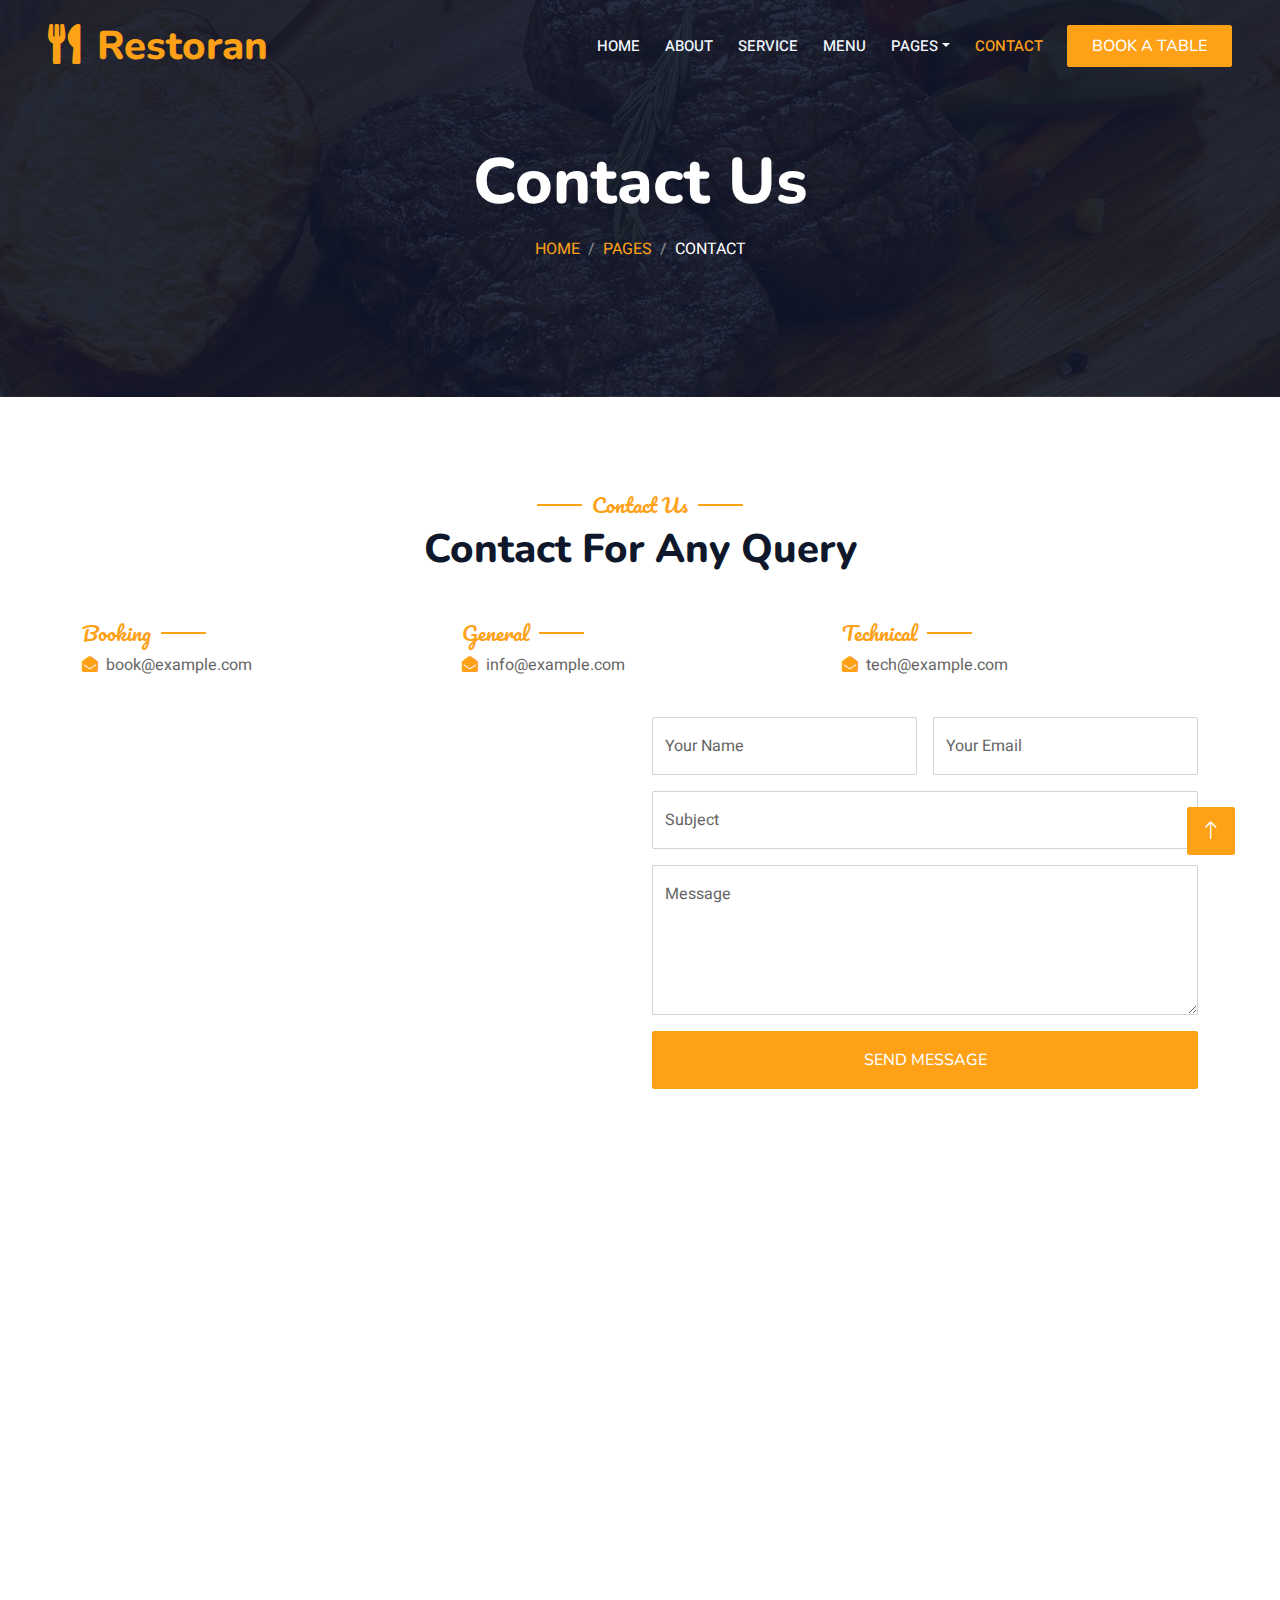
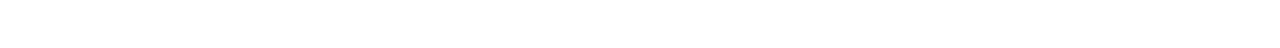
<file: contact.html>
<!DOCTYPE html>
<html lang="en">

<head>
    <meta charset="utf-8">
    <title>Restoran - Bootstrap Restaurant Template</title>
    <meta content="width=device-width, initial-scale=1.0" name="viewport">
    <meta content="" name="keywords">
    <meta content="" name="description">

    <!-- Favicon -->
    <link href="img/favicon.ico" rel="icon">

    <!-- Google Web Fonts -->
    <link rel="preconnect" href="https://fonts.googleapis.com">
    <link rel="preconnect" href="https://fonts.gstatic.com" crossorigin>
    <link href="https://fonts.googleapis.com/css2?family=Heebo:wght@400;500;600&family=Nunito:wght@600;700;800&family=Pacifico&display=swap" rel="stylesheet">

    <!-- Icon Font Stylesheet -->
    <link href="https://cdnjs.cloudflare.com/ajax/libs/font-awesome/5.10.0/css/all.min.css" rel="stylesheet">
    <link href="https://cdn.jsdelivr.net/npm/bootstrap-icons@1.4.1/font/bootstrap-icons.css" rel="stylesheet">

    <!-- Libraries Stylesheet -->
    <link href="https://hulktrivedi.github.io/FoodSAAS/animate.min.css" rel="stylesheet">
    <link href="https://hulktrivedi.github.io/FoodSAAS/owl.carousel.min.css" rel="stylesheet">
    <link href="https://hulktrivedi.github.io/FoodSAAS/tempdombootstrap4min.css" rel="stylesheet" />

    <!-- Customized Bootstrap Stylesheet -->
    <link href="https://hulktrivedi.github.io/FoodSAASbootstrap.min.css" rel="stylesheet">

    <!-- Template Stylesheet -->
    <link href="https://hulktrivedi.github.io/FoodSAASstyle.css" rel="stylesheet">
</head>

<body>
    <div class="container-xxl bg-white p-0">
        <!-- Spinner Start -->
        <div id="spinner" class="show bg-white position-fixed translate-middle w-100 vh-100 top-50 start-50 d-flex align-items-center justify-content-center">
            <div class="spinner-border text-primary" style="width: 3rem; height: 3rem;" role="status">
                <span class="sr-only">Loading...</span>
            </div>
        </div>
        <!-- Spinner End -->


        <!-- Navbar & Hero Start -->
        <div class="container-xxl position-relative p-0">
            <nav class="navbar navbar-expand-lg navbar-dark bg-dark px-4 px-lg-5 py-3 py-lg-0">
                <a href="" class="navbar-brand p-0">
                    <h1 class="text-primary m-0"><i class="fa fa-utensils me-3"></i>Restoran</h1>
                    <!-- <img src="img/logo.png" alt="Logo"> -->
                </a>
                <button class="navbar-toggler" type="button" data-bs-toggle="collapse" data-bs-target="#navbarCollapse">
                    <span class="fa fa-bars"></span>
                </button>
                <div class="collapse navbar-collapse" id="navbarCollapse">
                    <div class="navbar-nav ms-auto py-0 pe-4">
                        <a href="index.html" class="nav-item nav-link">Home</a>
                        <a href="about.html" class="nav-item nav-link">About</a>
                        <a href="service.html" class="nav-item nav-link">Service</a>
                        <a href="menu.html" class="nav-item nav-link">Menu</a>
                        <div class="nav-item dropdown">
                            <a href="#" class="nav-link dropdown-toggle" data-bs-toggle="dropdown">Pages</a>
                            <div class="dropdown-menu m-0">
                                <a href="booking.html" class="dropdown-item">Booking</a>
                                <a href="team.html" class="dropdown-item">Our Team</a>
                                <a href="testimonial.html" class="dropdown-item">Testimonial</a>
                            </div>
                        </div>
                        <a href="contact.html" class="nav-item nav-link active">Contact</a>
                    </div>
                    <a href="" class="btn btn-primary py-2 px-4">Book A Table</a>
                </div>
            </nav>

            <div class="container-xxl py-5 bg-dark hero-header mb-5">
                <div class="container text-center my-5 pt-5 pb-4">
                    <h1 class="display-3 text-white mb-3 animated slideInDown">Contact Us</h1>
                    <nav aria-label="breadcrumb">
                        <ol class="breadcrumb justify-content-center text-uppercase">
                            <li class="breadcrumb-item"><a href="#">Home</a></li>
                            <li class="breadcrumb-item"><a href="#">Pages</a></li>
                            <li class="breadcrumb-item text-white active" aria-current="page">Contact</li>
                        </ol>
                    </nav>
                </div>
            </div>
        </div>
        <!-- Navbar & Hero End -->


        <!-- Contact Start -->
        <div class="container-xxl py-5">
            <div class="container">
                <div class="text-center wow fadeInUp" data-wow-delay="0.1s">
                    <h5 class="section-title ff-secondary text-center text-primary fw-normal">Contact Us</h5>
                    <h1 class="mb-5">Contact For Any Query</h1>
                </div>
                <div class="row g-4">
                    <div class="col-12">
                        <div class="row gy-4">
                            <div class="col-md-4">
                                <h5 class="section-title ff-secondary fw-normal text-start text-primary">Booking</h5>
                                <p><i class="fa fa-envelope-open text-primary me-2"></i>book@example.com</p>
                            </div>
                            <div class="col-md-4">
                                <h5 class="section-title ff-secondary fw-normal text-start text-primary">General</h5>
                                <p><i class="fa fa-envelope-open text-primary me-2"></i>info@example.com</p>
                            </div>
                            <div class="col-md-4">
                                <h5 class="section-title ff-secondary fw-normal text-start text-primary">Technical</h5>
                                <p><i class="fa fa-envelope-open text-primary me-2"></i>tech@example.com</p>
                            </div>
                        </div>
                    </div>
                    <div class="col-md-6 wow fadeIn" data-wow-delay="0.1s">
                        <iframe class="position-relative rounded w-100 h-100"
                            src="https://www.google.com/maps/embed?pb=!1m18!1m12!1m3!1d3001156.4288297426!2d-78.01371936852176!3d42.72876761954724!2m3!1f0!2f0!3f0!3m2!1i1024!2i768!4f13.1!3m3!1m2!1s0x4ccc4bf0f123a5a9%3A0xddcfc6c1de189567!2sNew%20York%2C%20USA!5e0!3m2!1sen!2sbd!4v1603794290143!5m2!1sen!2sbd"
                            frameborder="0" style="min-height: 350px; border:0;" allowfullscreen="" aria-hidden="false"
                            tabindex="0"></iframe>
                    </div>
                    <div class="col-md-6">
                        <div class="wow fadeInUp" data-wow-delay="0.2s">
                            <form>
                                <div class="row g-3">
                                    <div class="col-md-6">
                                        <div class="form-floating">
                                            <input type="text" class="form-control" id="name" placeholder="Your Name">
                                            <label for="name">Your Name</label>
                                        </div>
                                    </div>
                                    <div class="col-md-6">
                                        <div class="form-floating">
                                            <input type="email" class="form-control" id="email" placeholder="Your Email">
                                            <label for="email">Your Email</label>
                                        </div>
                                    </div>
                                    <div class="col-12">
                                        <div class="form-floating">
                                            <input type="text" class="form-control" id="subject" placeholder="Subject">
                                            <label for="subject">Subject</label>
                                        </div>
                                    </div>
                                    <div class="col-12">
                                        <div class="form-floating">
                                            <textarea class="form-control" placeholder="Leave a message here" id="message" style="height: 150px"></textarea>
                                            <label for="message">Message</label>
                                        </div>
                                    </div>
                                    <div class="col-12">
                                        <button class="btn btn-primary w-100 py-3" type="submit">Send Message</button>
                                    </div>
                                </div>
                            </form>
                        </div>
                    </div>
                </div>
            </div>
        </div>
        <!-- Contact End -->


        <!-- Footer Start -->
        <div class="container-fluid bg-dark text-light footer pt-5 mt-5 wow fadeIn" data-wow-delay="0.1s">
            <div class="container py-5">
                <div class="row g-5">
                    <div class="col-lg-3 col-md-6">
                        <h4 class="section-title ff-secondary text-start text-primary fw-normal mb-4">Company</h4>
                        <a class="btn btn-link" href="">About Us</a>
                        <a class="btn btn-link" href="">Contact Us</a>
                        <a class="btn btn-link" href="">Reservation</a>
                        <a class="btn btn-link" href="">Privacy Policy</a>
                        <a class="btn btn-link" href="">Terms & Condition</a>
                    </div>
                    <div class="col-lg-3 col-md-6">
                        <h4 class="section-title ff-secondary text-start text-primary fw-normal mb-4">Contact</h4>
                        <p class="mb-2"><i class="fa fa-map-marker-alt me-3"></i>123 Street, New York, USA</p>
                        <p class="mb-2"><i class="fa fa-phone-alt me-3"></i>+012 345 67890</p>
                        <p class="mb-2"><i class="fa fa-envelope me-3"></i>info@example.com</p>
                        <div class="d-flex pt-2">
                            <a class="btn btn-outline-light btn-social" href=""><i class="fab fa-twitter"></i></a>
                            <a class="btn btn-outline-light btn-social" href=""><i class="fab fa-facebook-f"></i></a>
                            <a class="btn btn-outline-light btn-social" href=""><i class="fab fa-youtube"></i></a>
                            <a class="btn btn-outline-light btn-social" href=""><i class="fab fa-linkedin-in"></i></a>
                        </div>
                    </div>
                    <div class="col-lg-3 col-md-6">
                        <h4 class="section-title ff-secondary text-start text-primary fw-normal mb-4">Opening</h4>
                        <h5 class="text-light fw-normal">Monday - Saturday</h5>
                        <p>09AM - 09PM</p>
                        <h5 class="text-light fw-normal">Sunday</h5>
                        <p>10AM - 08PM</p>
                    </div>
                    <div class="col-lg-3 col-md-6">
                        <h4 class="section-title ff-secondary text-start text-primary fw-normal mb-4">Newsletter</h4>
                        <p>Dolor amet sit justo amet elitr clita ipsum elitr est.</p>
                        <div class="position-relative mx-auto" style="max-width: 400px;">
                            <input class="form-control border-primary w-100 py-3 ps-4 pe-5" type="text" placeholder="Your email">
                            <button type="button" class="btn btn-primary py-2 position-absolute top-0 end-0 mt-2 me-2">SignUp</button>
                        </div>
                    </div>
                </div>
            </div>
            <div class="container">
                <div class="copyright">
                    <div class="row">
                        <div class="col-md-6 text-center text-md-start mb-3 mb-md-0">
                            &copy; <a class="border-bottom" href="#">Your Site Name</a>, All Right Reserved. 
							
							<!--/*** This template is free as long as you keep the footer author’s credit link/attribution link/backlink. If you'd like to use the template without the footer author’s credit link/attribution link/backlink, you can purchase the Credit Removal License from "https://htmlcodex.com/credit-removal". Thank you for your support. ***/-->
							Designed By <a class="border-bottom" href="https://htmlcodex.com">HTML Codex</a><br><br>
                            Distributed By <a class="border-bottom" href="https://themewagon.com" target="_blank">ThemeWagon</a>
                        </div>
                        <div class="col-md-6 text-center text-md-end">
                            <div class="footer-menu">
                                <a href="">Home</a>
                                <a href="">Cookies</a>
                                <a href="">Help</a>
                                <a href="">FQAs</a>
                            </div>
                        </div>
                    </div>
                </div>
            </div>
        </div>
        <!-- Footer End -->


        <!-- Back to Top -->
        <a href="#" class="btn btn-lg btn-primary btn-lg-square back-to-top"><i class="bi bi-arrow-up"></i></a>
    </div>

    <!-- JavaScript Libraries -->
    <script src="https://code.jquery.com/jquery-3.4.1.min.js"></script>
    <script src="https://cdn.jsdelivr.net/npm/bootstrap@5.0.0/dist/js/bootstrap.bundle.min.js"></script>
    <script src="https://hulktrivedi.github.io/FoodSAAS/wow.min.js"></script>
    <script src="https://hulktrivedi.github.io/FoodSAAS/easing.min.js"></script>
    <script src="https://hulktrivedi.github.io/FoodSAAS/waypoints.min.js"></script>
    <script src="https://hulktrivedi.github.io/FoodSAAS/counterup.min.js"></script>
    <script src="https://hulktrivedi.github.io/FoodSAAS/owl.carousel.min.js"></script>
    <script src="https://hulktrivedi.github.io/FoodSAAS/moment.min.js"></script>
    <script src="https://hulktrivedi.github.io/FoodSAAS/moment-timezone.min.js"></script>
    <script src="https://hulktrivedi.github.io/FoodSAAS/bootstrap-4.min.js"></script>

    <!-- Template Javascript -->
    <script src="https://hulktrivedi.github.io/FoodSAAS/main.js"></script>
</body>

</html>
</file>
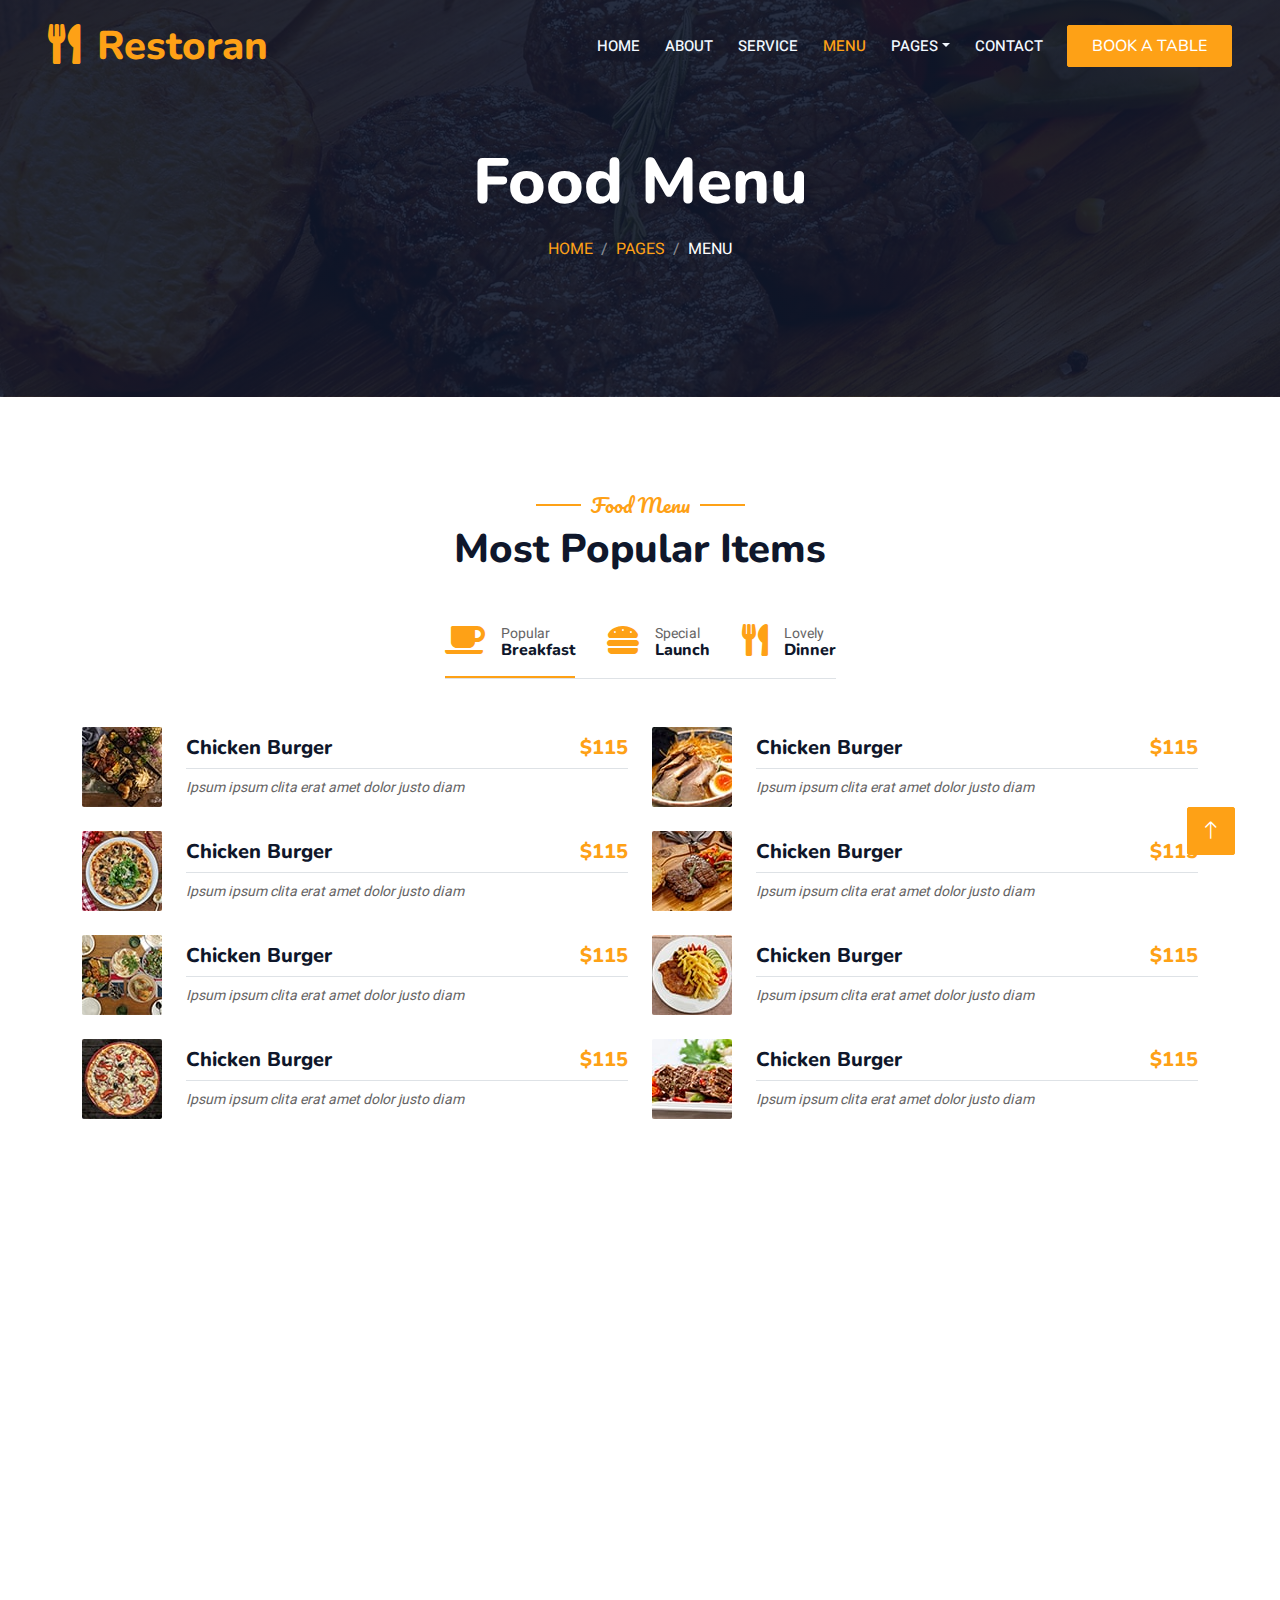
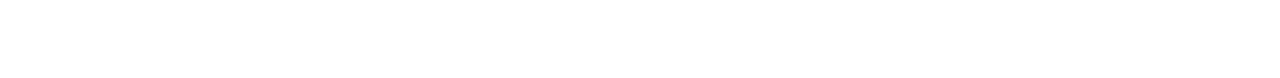
<file: menu.html>
<!DOCTYPE html>
<html lang="en">

<head>
    <meta charset="utf-8">
    <title>Restoran - Bootstrap Restaurant Template</title>
    <meta content="width=device-width, initial-scale=1.0" name="viewport">
    <meta content="" name="keywords">
    <meta content="" name="description">

    <!-- Favicon -->
    <link href="img/favicon.ico" rel="icon">

    <!-- Google Web Fonts -->
    <link rel="preconnect" href="https://fonts.googleapis.com">
    <link rel="preconnect" href="https://fonts.gstatic.com" crossorigin>
    <link href="https://fonts.googleapis.com/css2?family=Heebo:wght@400;500;600&family=Nunito:wght@600;700;800&family=Pacifico&display=swap" rel="stylesheet">

    <!-- Icon Font Stylesheet -->
    <link href="https://cdnjs.cloudflare.com/ajax/libs/font-awesome/5.10.0/css/all.min.css" rel="stylesheet">
    <link href="https://cdn.jsdelivr.net/npm/bootstrap-icons@1.4.1/font/bootstrap-icons.css" rel="stylesheet">

    <!-- Libraries Stylesheet -->
    <link href="https://hulktrivedi.github.io/FoodSAAS/animate.min.css" rel="stylesheet">
    <link href="https://hulktrivedi.github.io/FoodSAAS/owl.carousel.min.css" rel="stylesheet">
    <link href="https://hulktrivedi.github.io/FoodSAAS/tempdombootstrap4min.css" rel="stylesheet" />

    <!-- Customized Bootstrap Stylesheet -->
    <link href="https://hulktrivedi.github.io/FoodSAASbootstrap.min.css" rel="stylesheet">

    <!-- Template Stylesheet -->
    <link href="https://hulktrivedi.github.io/FoodSAASstyle.css" rel="stylesheet">
</head>

<body>
    <div class="container-xxl bg-white p-0">
        <!-- Spinner Start -->
        <div id="spinner" class="show bg-white position-fixed translate-middle w-100 vh-100 top-50 start-50 d-flex align-items-center justify-content-center">
            <div class="spinner-border text-primary" style="width: 3rem; height: 3rem;" role="status">
                <span class="sr-only">Loading...</span>
            </div>
        </div>
        <!-- Spinner End -->


        <!-- Navbar & Hero Start -->
        <div class="container-xxl position-relative p-0">
            <nav class="navbar navbar-expand-lg navbar-dark bg-dark px-4 px-lg-5 py-3 py-lg-0">
                <a href="" class="navbar-brand p-0">
                    <h1 class="text-primary m-0"><i class="fa fa-utensils me-3"></i>Restoran</h1>
                    <!-- <img src="img/logo.png" alt="Logo"> -->
                </a>
                <button class="navbar-toggler" type="button" data-bs-toggle="collapse" data-bs-target="#navbarCollapse">
                    <span class="fa fa-bars"></span>
                </button>
                <div class="collapse navbar-collapse" id="navbarCollapse">
                    <div class="navbar-nav ms-auto py-0 pe-4">
                        <a href="index.html" class="nav-item nav-link">Home</a>
                        <a href="about.html" class="nav-item nav-link">About</a>
                        <a href="service.html" class="nav-item nav-link">Service</a>
                        <a href="menu.html" class="nav-item nav-link active">Menu</a>
                        <div class="nav-item dropdown">
                            <a href="#" class="nav-link dropdown-toggle" data-bs-toggle="dropdown">Pages</a>
                            <div class="dropdown-menu m-0">
                                <a href="booking.html" class="dropdown-item">Booking</a>
                                <a href="team.html" class="dropdown-item">Our Team</a>
                                <a href="testimonial.html" class="dropdown-item">Testimonial</a>
                            </div>
                        </div>
                        <a href="contact.html" class="nav-item nav-link">Contact</a>
                    </div>
                    <a href="" class="btn btn-primary py-2 px-4">Book A Table</a>
                </div>
            </nav>

            <div class="container-xxl py-5 bg-dark hero-header mb-5">
                <div class="container text-center my-5 pt-5 pb-4">
                    <h1 class="display-3 text-white mb-3 animated slideInDown">Food Menu</h1>
                    <nav aria-label="breadcrumb">
                        <ol class="breadcrumb justify-content-center text-uppercase">
                            <li class="breadcrumb-item"><a href="#">Home</a></li>
                            <li class="breadcrumb-item"><a href="#">Pages</a></li>
                            <li class="breadcrumb-item text-white active" aria-current="page">Menu</li>
                        </ol>
                    </nav>
                </div>
            </div>
        </div>
        <!-- Navbar & Hero End -->


        <!-- Menu Start -->
        <div class="container-xxl py-5">
            <div class="container">
                <div class="text-center wow fadeInUp" data-wow-delay="0.1s">
                    <h5 class="section-title ff-secondary text-center text-primary fw-normal">Food Menu</h5>
                    <h1 class="mb-5">Most Popular Items</h1>
                </div>
                <div class="tab-class text-center wow fadeInUp" data-wow-delay="0.1s">
                    <ul class="nav nav-pills d-inline-flex justify-content-center border-bottom mb-5">
                        <li class="nav-item">
                            <a class="d-flex align-items-center text-start mx-3 ms-0 pb-3 active" data-bs-toggle="pill" href="#tab-1">
                                <i class="fa fa-coffee fa-2x text-primary"></i>
                                <div class="ps-3">
                                    <small class="text-body">Popular</small>
                                    <h6 class="mt-n1 mb-0">Breakfast</h6>
                                </div>
                            </a>
                        </li>
                        <li class="nav-item">
                            <a class="d-flex align-items-center text-start mx-3 pb-3" data-bs-toggle="pill" href="#tab-2">
                                <i class="fa fa-hamburger fa-2x text-primary"></i>
                                <div class="ps-3">
                                    <small class="text-body">Special</small>
                                    <h6 class="mt-n1 mb-0">Launch</h6>
                                </div>
                            </a>
                        </li>
                        <li class="nav-item">
                            <a class="d-flex align-items-center text-start mx-3 me-0 pb-3" data-bs-toggle="pill" href="#tab-3">
                                <i class="fa fa-utensils fa-2x text-primary"></i>
                                <div class="ps-3">
                                    <small class="text-body">Lovely</small>
                                    <h6 class="mt-n1 mb-0">Dinner</h6>
                                </div>
                            </a>
                        </li>
                    </ul>
                    <div class="tab-content">
                        <div id="tab-1" class="tab-pane fade show p-0 active">
                            <div class="row g-4">
                                <div class="col-lg-6">
                                    <div class="d-flex align-items-center">
                                        <img class="flex-shrink-0 img-fluid rounded" src="https://hulktrivedi.github.io/FoodSAAS/menu-1.jpg" alt="" style="width: 80px;">
                                        <div class="w-100 d-flex flex-column text-start ps-4">
                                            <h5 class="d-flex justify-content-between border-bottom pb-2">
                                                <span>Chicken Burger</span>
                                                <span class="text-primary">$115</span>
                                            </h5>
                                            <small class="fst-italic">Ipsum ipsum clita erat amet dolor justo diam</small>
                                        </div>
                                    </div>
                                </div>
                                <div class="col-lg-6">
                                    <div class="d-flex align-items-center">
                                        <img class="flex-shrink-0 img-fluid rounded" src="https://hulktrivedi.github.io/FoodSAAS/menu-2.jpg" alt="" style="width: 80px;">
                                        <div class="w-100 d-flex flex-column text-start ps-4">
                                            <h5 class="d-flex justify-content-between border-bottom pb-2">
                                                <span>Chicken Burger</span>
                                                <span class="text-primary">$115</span>
                                            </h5>
                                            <small class="fst-italic">Ipsum ipsum clita erat amet dolor justo diam</small>
                                        </div>
                                    </div>
                                </div>
                                <div class="col-lg-6">
                                    <div class="d-flex align-items-center">
                                        <img class="flex-shrink-0 img-fluid rounded" src="https://hulktrivedi.github.io/FoodSAAS/menu-3.jpg" alt="" style="width: 80px;">
                                        <div class="w-100 d-flex flex-column text-start ps-4">
                                            <h5 class="d-flex justify-content-between border-bottom pb-2">
                                                <span>Chicken Burger</span>
                                                <span class="text-primary">$115</span>
                                            </h5>
                                            <small class="fst-italic">Ipsum ipsum clita erat amet dolor justo diam</small>
                                        </div>
                                    </div>
                                </div>
                                <div class="col-lg-6">
                                    <div class="d-flex align-items-center">
                                        <img class="flex-shrink-0 img-fluid rounded" src="https://hulktrivedi.github.io/FoodSAAS/menu-4.jpg" alt="" style="width: 80px;">
                                        <div class="w-100 d-flex flex-column text-start ps-4">
                                            <h5 class="d-flex justify-content-between border-bottom pb-2">
                                                <span>Chicken Burger</span>
                                                <span class="text-primary">$115</span>
                                            </h5>
                                            <small class="fst-italic">Ipsum ipsum clita erat amet dolor justo diam</small>
                                        </div>
                                    </div>
                                </div>
                                <div class="col-lg-6">
                                    <div class="d-flex align-items-center">
                                        <img class="flex-shrink-0 img-fluid rounded" src="https://hulktrivedi.github.io/FoodSAAS/menu-5.jpg" alt="" style="width: 80px;">
                                        <div class="w-100 d-flex flex-column text-start ps-4">
                                            <h5 class="d-flex justify-content-between border-bottom pb-2">
                                                <span>Chicken Burger</span>
                                                <span class="text-primary">$115</span>
                                            </h5>
                                            <small class="fst-italic">Ipsum ipsum clita erat amet dolor justo diam</small>
                                        </div>
                                    </div>
                                </div>
                                <div class="col-lg-6">
                                    <div class="d-flex align-items-center">
                                        <img class="flex-shrink-0 img-fluid rounded" src="https://hulktrivedi.github.io/FoodSAAS/menu-6.jpg" alt="" style="width: 80px;">
                                        <div class="w-100 d-flex flex-column text-start ps-4">
                                            <h5 class="d-flex justify-content-between border-bottom pb-2">
                                                <span>Chicken Burger</span>
                                                <span class="text-primary">$115</span>
                                            </h5>
                                            <small class="fst-italic">Ipsum ipsum clita erat amet dolor justo diam</small>
                                        </div>
                                    </div>
                                </div>
                                <div class="col-lg-6">
                                    <div class="d-flex align-items-center">
                                        <img class="flex-shrink-0 img-fluid rounded" src="https://hulktrivedi.github.io/FoodSAAS/menu-7.jpg" alt="" style="width: 80px;">
                                        <div class="w-100 d-flex flex-column text-start ps-4">
                                            <h5 class="d-flex justify-content-between border-bottom pb-2">
                                                <span>Chicken Burger</span>
                                                <span class="text-primary">$115</span>
                                            </h5>
                                            <small class="fst-italic">Ipsum ipsum clita erat amet dolor justo diam</small>
                                        </div>
                                    </div>
                                </div>
                                <div class="col-lg-6">
                                    <div class="d-flex align-items-center">
                                        <img class="flex-shrink-0 img-fluid rounded" src="https://hulktrivedi.github.io/FoodSAAS/menu-8.jpg" alt="" style="width: 80px;">
                                        <div class="w-100 d-flex flex-column text-start ps-4">
                                            <h5 class="d-flex justify-content-between border-bottom pb-2">
                                                <span>Chicken Burger</span>
                                                <span class="text-primary">$115</span>
                                            </h5>
                                            <small class="fst-italic">Ipsum ipsum clita erat amet dolor justo diam</small>
                                        </div>
                                    </div>
                                </div>
                            </div>
                        </div>
                        <div id="tab-2" class="tab-pane fade show p-0">
                            <div class="row g-4">
                                <div class="col-lg-6">
                                    <div class="d-flex align-items-center">
                                        <img class="flex-shrink-0 img-fluid rounded" src="https://hulktrivedi.github.io/FoodSAAS/menu-1.jpg" alt="" style="width: 80px;">
                                        <div class="w-100 d-flex flex-column text-start ps-4">
                                            <h5 class="d-flex justify-content-between border-bottom pb-2">
                                                <span>Chicken Burger</span>
                                                <span class="text-primary">$115</span>
                                            </h5>
                                            <small class="fst-italic">Ipsum ipsum clita erat amet dolor justo diam</small>
                                        </div>
                                    </div>
                                </div>
                                <div class="col-lg-6">
                                    <div class="d-flex align-items-center">
                                        <img class="flex-shrink-0 img-fluid rounded" src="https://hulktrivedi.github.io/FoodSAAS/menu-2.jpg" alt="" style="width: 80px;">
                                        <div class="w-100 d-flex flex-column text-start ps-4">
                                            <h5 class="d-flex justify-content-between border-bottom pb-2">
                                                <span>Chicken Burger</span>
                                                <span class="text-primary">$115</span>
                                            </h5>
                                            <small class="fst-italic">Ipsum ipsum clita erat amet dolor justo diam</small>
                                        </div>
                                    </div>
                                </div>
                                <div class="col-lg-6">
                                    <div class="d-flex align-items-center">
                                        <img class="flex-shrink-0 img-fluid rounded" src="https://hulktrivedi.github.io/FoodSAAS/menu-3.jpg" alt="" style="width: 80px;">
                                        <div class="w-100 d-flex flex-column text-start ps-4">
                                            <h5 class="d-flex justify-content-between border-bottom pb-2">
                                                <span>Chicken Burger</span>
                                                <span class="text-primary">$115</span>
                                            </h5>
                                            <small class="fst-italic">Ipsum ipsum clita erat amet dolor justo diam</small>
                                        </div>
                                    </div>
                                </div>
                                <div class="col-lg-6">
                                    <div class="d-flex align-items-center">
                                        <img class="flex-shrink-0 img-fluid rounded" src="https://hulktrivedi.github.io/FoodSAAS/menu-4.jpg" alt="" style="width: 80px;">
                                        <div class="w-100 d-flex flex-column text-start ps-4">
                                            <h5 class="d-flex justify-content-between border-bottom pb-2">
                                                <span>Chicken Burger</span>
                                                <span class="text-primary">$115</span>
                                            </h5>
                                            <small class="fst-italic">Ipsum ipsum clita erat amet dolor justo diam</small>
                                        </div>
                                    </div>
                                </div>
                                <div class="col-lg-6">
                                    <div class="d-flex align-items-center">
                                        <img class="flex-shrink-0 img-fluid rounded" src="https://hulktrivedi.github.io/FoodSAAS/menu-5.jpg" alt="" style="width: 80px;">
                                        <div class="w-100 d-flex flex-column text-start ps-4">
                                            <h5 class="d-flex justify-content-between border-bottom pb-2">
                                                <span>Chicken Burger</span>
                                                <span class="text-primary">$115</span>
                                            </h5>
                                            <small class="fst-italic">Ipsum ipsum clita erat amet dolor justo diam</small>
                                        </div>
                                    </div>
                                </div>
                                <div class="col-lg-6">
                                    <div class="d-flex align-items-center">
                                        <img class="flex-shrink-0 img-fluid rounded" src="https://hulktrivedi.github.io/FoodSAAS/menu-6.jpg" alt="" style="width: 80px;">
                                        <div class="w-100 d-flex flex-column text-start ps-4">
                                            <h5 class="d-flex justify-content-between border-bottom pb-2">
                                                <span>Chicken Burger</span>
                                                <span class="text-primary">$115</span>
                                            </h5>
                                            <small class="fst-italic">Ipsum ipsum clita erat amet dolor justo diam</small>
                                        </div>
                                    </div>
                                </div>
                                <div class="col-lg-6">
                                    <div class="d-flex align-items-center">
                                        <img class="flex-shrink-0 img-fluid rounded" src="https://hulktrivedi.github.io/FoodSAAS/menu-7.jpg" alt="" style="width: 80px;">
                                        <div class="w-100 d-flex flex-column text-start ps-4">
                                            <h5 class="d-flex justify-content-between border-bottom pb-2">
                                                <span>Chicken Burger</span>
                                                <span class="text-primary">$115</span>
                                            </h5>
                                            <small class="fst-italic">Ipsum ipsum clita erat amet dolor justo diam</small>
                                        </div>
                                    </div>
                                </div>
                                <div class="col-lg-6">
                                    <div class="d-flex align-items-center">
                                        <img class="flex-shrink-0 img-fluid rounded" src="https://hulktrivedi.github.io/FoodSAAS/menu-8.jpg" alt="" style="width: 80px;">
                                        <div class="w-100 d-flex flex-column text-start ps-4">
                                            <h5 class="d-flex justify-content-between border-bottom pb-2">
                                                <span>Chicken Burger</span>
                                                <span class="text-primary">$115</span>
                                            </h5>
                                            <small class="fst-italic">Ipsum ipsum clita erat amet dolor justo diam</small>
                                        </div>
                                    </div>
                                </div>
                            </div>
                        </div>
                        <div id="tab-3" class="tab-pane fade show p-0">
                            <div class="row g-4">
                                <div class="col-lg-6">
                                    <div class="d-flex align-items-center">
                                        <img class="flex-shrink-0 img-fluid rounded" src="https://hulktrivedi.github.io/FoodSAAS/menu-1.jpg" alt="" style="width: 80px;">
                                        <div class="w-100 d-flex flex-column text-start ps-4">
                                            <h5 class="d-flex justify-content-between border-bottom pb-2">
                                                <span>Chicken Burger</span>
                                                <span class="text-primary">$115</span>
                                            </h5>
                                            <small class="fst-italic">Ipsum ipsum clita erat amet dolor justo diam</small>
                                        </div>
                                    </div>
                                </div>
                                <div class="col-lg-6">
                                    <div class="d-flex align-items-center">
                                        <img class="flex-shrink-0 img-fluid rounded" src="https://hulktrivedi.github.io/FoodSAAS/menu-2.jpg" alt="" style="width: 80px;">
                                        <div class="w-100 d-flex flex-column text-start ps-4">
                                            <h5 class="d-flex justify-content-between border-bottom pb-2">
                                                <span>Chicken Burger</span>
                                                <span class="text-primary">$115</span>
                                            </h5>
                                            <small class="fst-italic">Ipsum ipsum clita erat amet dolor justo diam</small>
                                        </div>
                                    </div>
                                </div>
                                <div class="col-lg-6">
                                    <div class="d-flex align-items-center">
                                        <img class="flex-shrink-0 img-fluid rounded" src="https://hulktrivedi.github.io/FoodSAAS/menu-3.jpg" alt="" style="width: 80px;">
                                        <div class="w-100 d-flex flex-column text-start ps-4">
                                            <h5 class="d-flex justify-content-between border-bottom pb-2">
                                                <span>Chicken Burger</span>
                                                <span class="text-primary">$115</span>
                                            </h5>
                                            <small class="fst-italic">Ipsum ipsum clita erat amet dolor justo diam</small>
                                        </div>
                                    </div>
                                </div>
                                <div class="col-lg-6">
                                    <div class="d-flex align-items-center">
                                        <img class="flex-shrink-0 img-fluid rounded" src="https://hulktrivedi.github.io/FoodSAAS/menu-4.jpg" alt="" style="width: 80px;">
                                        <div class="w-100 d-flex flex-column text-start ps-4">
                                            <h5 class="d-flex justify-content-between border-bottom pb-2">
                                                <span>Chicken Burger</span>
                                                <span class="text-primary">$115</span>
                                            </h5>
                                            <small class="fst-italic">Ipsum ipsum clita erat amet dolor justo diam</small>
                                        </div>
                                    </div>
                                </div>
                                <div class="col-lg-6">
                                    <div class="d-flex align-items-center">
                                        <img class="flex-shrink-0 img-fluid rounded" src="https://hulktrivedi.github.io/FoodSAAS/menu-5.jpg" alt="" style="width: 80px;">
                                        <div class="w-100 d-flex flex-column text-start ps-4">
                                            <h5 class="d-flex justify-content-between border-bottom pb-2">
                                                <span>Chicken Burger</span>
                                                <span class="text-primary">$115</span>
                                            </h5>
                                            <small class="fst-italic">Ipsum ipsum clita erat amet dolor justo diam</small>
                                        </div>
                                    </div>
                                </div>
                                <div class="col-lg-6">
                                    <div class="d-flex align-items-center">
                                        <img class="flex-shrink-0 img-fluid rounded" src="https://hulktrivedi.github.io/FoodSAAS/menu-6.jpg" alt="" style="width: 80px;">
                                        <div class="w-100 d-flex flex-column text-start ps-4">
                                            <h5 class="d-flex justify-content-between border-bottom pb-2">
                                                <span>Chicken Burger</span>
                                                <span class="text-primary">$115</span>
                                            </h5>
                                            <small class="fst-italic">Ipsum ipsum clita erat amet dolor justo diam</small>
                                        </div>
                                    </div>
                                </div>
                                <div class="col-lg-6">
                                    <div class="d-flex align-items-center">
                                        <img class="flex-shrink-0 img-fluid rounded" src="https://hulktrivedi.github.io/FoodSAAS/menu-7.jpg" alt="" style="width: 80px;">
                                        <div class="w-100 d-flex flex-column text-start ps-4">
                                            <h5 class="d-flex justify-content-between border-bottom pb-2">
                                                <span>Chicken Burger</span>
                                                <span class="text-primary">$115</span>
                                            </h5>
                                            <small class="fst-italic">Ipsum ipsum clita erat amet dolor justo diam</small>
                                        </div>
                                    </div>
                                </div>
                                <div class="col-lg-6">
                                    <div class="d-flex align-items-center">
                                        <img class="flex-shrink-0 img-fluid rounded" src="https://hulktrivedi.github.io/FoodSAAS/menu-8.jpg" alt="" style="width: 80px;">
                                        <div class="w-100 d-flex flex-column text-start ps-4">
                                            <h5 class="d-flex justify-content-between border-bottom pb-2">
                                                <span>Chicken Burger</span>
                                                <span class="text-primary">$115</span>
                                            </h5>
                                            <small class="fst-italic">Ipsum ipsum clita erat amet dolor justo diam</small>
                                        </div>
                                    </div>
                                </div>
                            </div>
                        </div>
                    </div>
                </div>
            </div>
        </div>
        <!-- Menu End -->
        

        <!-- Footer Start -->
        <div class="container-fluid bg-dark text-light footer pt-5 mt-5 wow fadeIn" data-wow-delay="0.1s">
            <div class="container py-5">
                <div class="row g-5">
                    <div class="col-lg-3 col-md-6">
                        <h4 class="section-title ff-secondary text-start text-primary fw-normal mb-4">Company</h4>
                        <a class="btn btn-link" href="">About Us</a>
                        <a class="btn btn-link" href="">Contact Us</a>
                        <a class="btn btn-link" href="">Reservation</a>
                        <a class="btn btn-link" href="">Privacy Policy</a>
                        <a class="btn btn-link" href="">Terms & Condition</a>
                    </div>
                    <div class="col-lg-3 col-md-6">
                        <h4 class="section-title ff-secondary text-start text-primary fw-normal mb-4">Contact</h4>
                        <p class="mb-2"><i class="fa fa-map-marker-alt me-3"></i>123 Street, New York, USA</p>
                        <p class="mb-2"><i class="fa fa-phone-alt me-3"></i>+012 345 67890</p>
                        <p class="mb-2"><i class="fa fa-envelope me-3"></i>info@example.com</p>
                        <div class="d-flex pt-2">
                            <a class="btn btn-outline-light btn-social" href=""><i class="fab fa-twitter"></i></a>
                            <a class="btn btn-outline-light btn-social" href=""><i class="fab fa-facebook-f"></i></a>
                            <a class="btn btn-outline-light btn-social" href=""><i class="fab fa-youtube"></i></a>
                            <a class="btn btn-outline-light btn-social" href=""><i class="fab fa-linkedin-in"></i></a>
                        </div>
                    </div>
                    <div class="col-lg-3 col-md-6">
                        <h4 class="section-title ff-secondary text-start text-primary fw-normal mb-4">Opening</h4>
                        <h5 class="text-light fw-normal">Monday - Saturday</h5>
                        <p>09AM - 09PM</p>
                        <h5 class="text-light fw-normal">Sunday</h5>
                        <p>10AM - 08PM</p>
                    </div>
                    <div class="col-lg-3 col-md-6">
                        <h4 class="section-title ff-secondary text-start text-primary fw-normal mb-4">Newsletter</h4>
                        <p>Dolor amet sit justo amet elitr clita ipsum elitr est.</p>
                        <div class="position-relative mx-auto" style="max-width: 400px;">
                            <input class="form-control border-primary w-100 py-3 ps-4 pe-5" type="text" placeholder="Your email">
                            <button type="button" class="btn btn-primary py-2 position-absolute top-0 end-0 mt-2 me-2">SignUp</button>
                        </div>
                    </div>
                </div>
            </div>
            <div class="container">
                <div class="copyright">
                    <div class="row">
                        <div class="col-md-6 text-center text-md-start mb-3 mb-md-0">
                            &copy; <a class="border-bottom" href="#">Your Site Name</a>, All Right Reserved. 
							
							<!--/*** This template is free as long as you keep the footer author’s credit link/attribution link/backlink. If you'd like to use the template without the footer author’s credit link/attribution link/backlink, you can purchase the Credit Removal License from "https://htmlcodex.com/credit-removal". Thank you for your support. ***/-->
							Designed By <a class="border-bottom" href="https://htmlcodex.com">HTML Codex</a><br><br>
                            Distributed By <a class="border-bottom" href="https://themewagon.com" target="_blank">ThemeWagon</a>
                        </div>
                        <div class="col-md-6 text-center text-md-end">
                            <div class="footer-menu">
                                <a href="">Home</a>
                                <a href="">Cookies</a>
                                <a href="">Help</a>
                                <a href="">FQAs</a>
                            </div>
                        </div>
                    </div>
                </div>
            </div>
        </div>
        <!-- Footer End -->


        <!-- Back to Top -->
        <a href="#" class="btn btn-lg btn-primary btn-lg-square back-to-top"><i class="bi bi-arrow-up"></i></a>
    </div>

    <!-- JavaScript Libraries -->
    <script src="https://code.jquery.com/jquery-3.4.1.min.js"></script>
    <script src="https://cdn.jsdelivr.net/npm/bootstrap@5.0.0/dist/js/bootstrap.bundle.min.js"></script>
    <script src="https://hulktrivedi.github.io/FoodSAAS/wow.min.js"></script>
    <script src="https://hulktrivedi.github.io/FoodSAAS/easing.min.js"></script>
    <script src="https://hulktrivedi.github.io/FoodSAAS/waypoints.min.js"></script>
    <script src="https://hulktrivedi.github.io/FoodSAAS/counterup.min.js"></script>
    <script src="https://hulktrivedi.github.io/FoodSAAS/owl.carousel.min.js"></script>
    <script src="https://hulktrivedi.github.io/FoodSAAS/moment.min.js"></script>
    <script src="https://hulktrivedi.github.io/FoodSAAS/moment-timezone.min.js"></script>
    <script src="https://hulktrivedi.github.io/FoodSAAS/bootstrap-4.min.js"></script>

    <!-- Template Javascript -->
    <script src="https://hulktrivedi.github.io/FoodSAAS/main.js"></script>
</body>

</html>
</file>
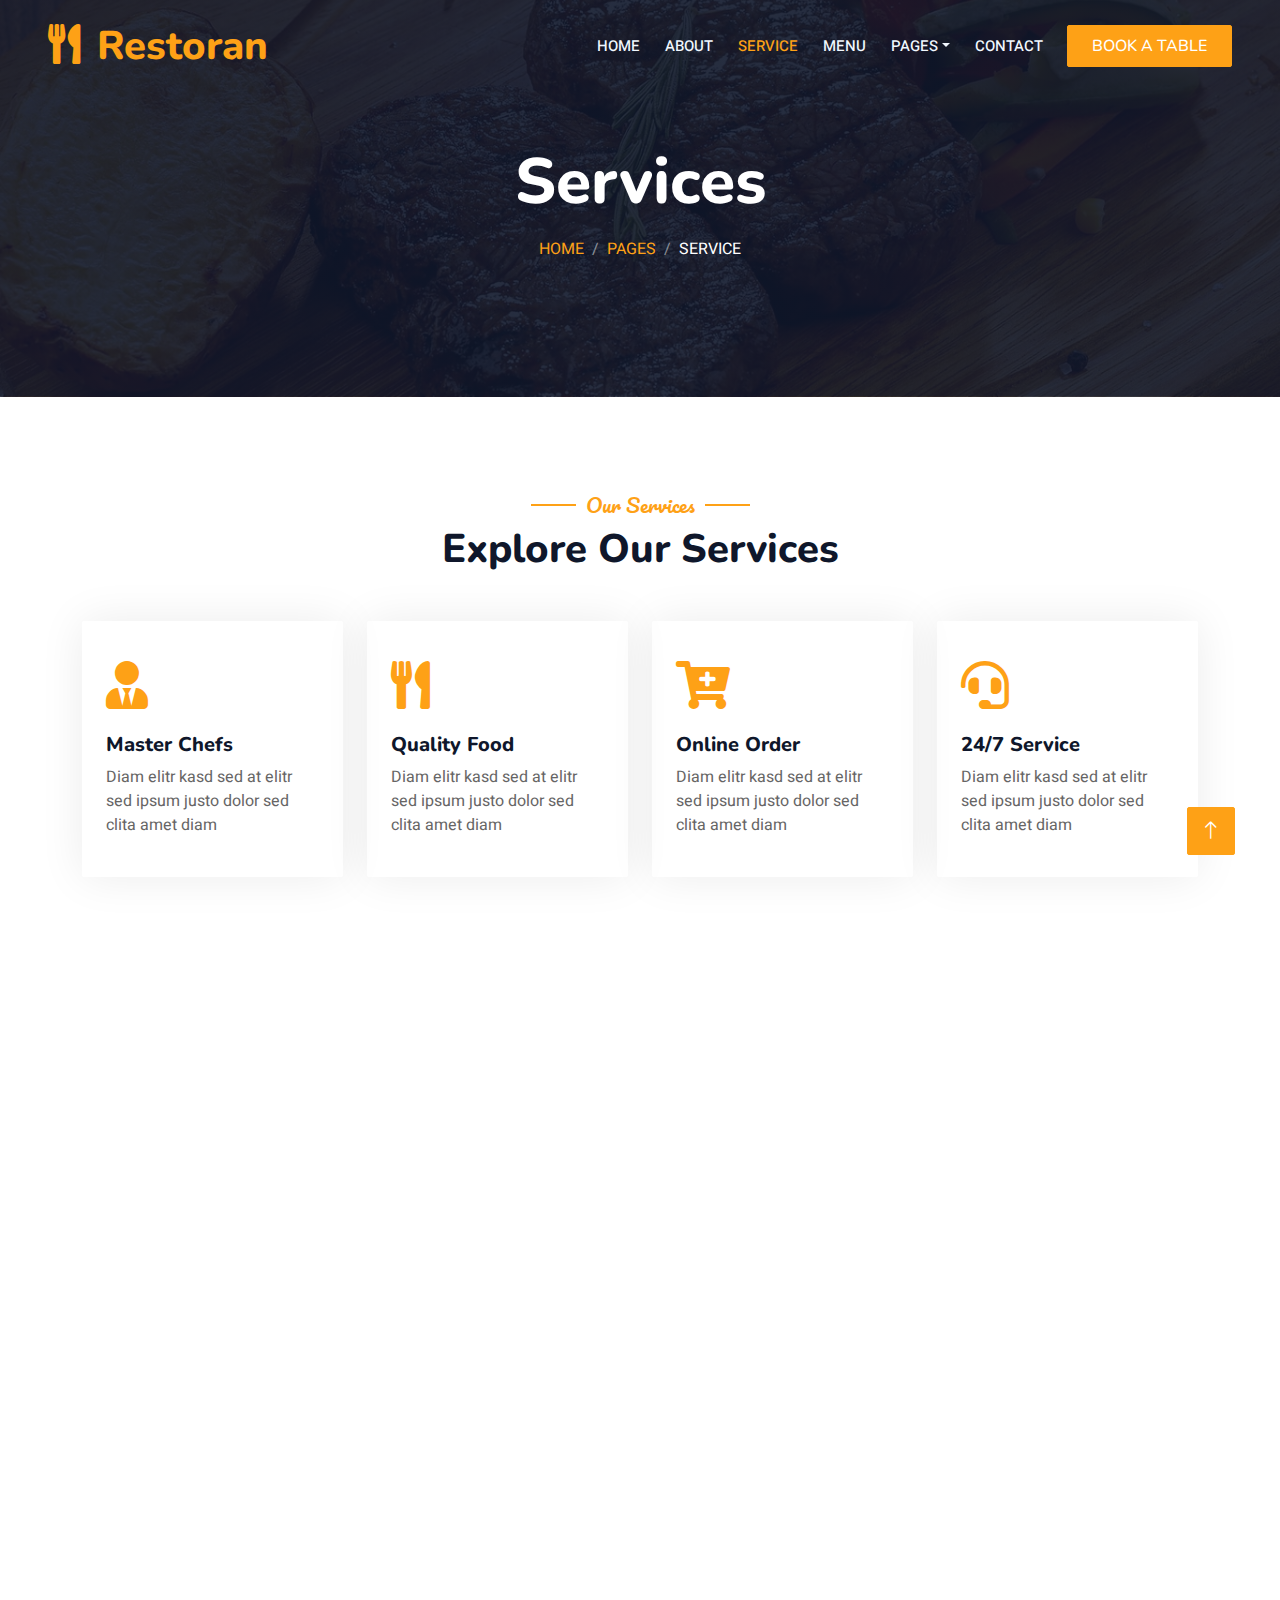
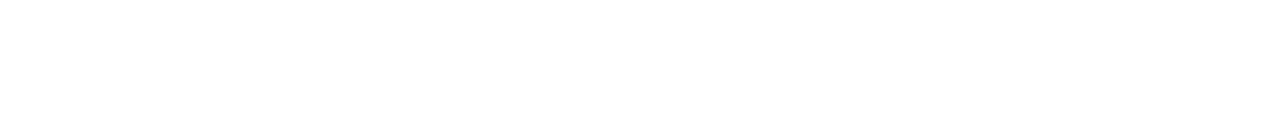
<file: service.html>
<!DOCTYPE html>
<html lang="en">

<head>
    <meta charset="utf-8">
    <title>Restoran - Bootstrap Restaurant Template</title>
    <meta content="width=device-width, initial-scale=1.0" name="viewport">
    <meta content="" name="keywords">
    <meta content="" name="description">

    <!-- Favicon -->
    <link href="img/favicon.ico" rel="icon">

    <!-- Google Web Fonts -->
    <link rel="preconnect" href="https://fonts.googleapis.com">
    <link rel="preconnect" href="https://fonts.gstatic.com" crossorigin>
    <link href="https://fonts.googleapis.com/css2?family=Heebo:wght@400;500;600&family=Nunito:wght@600;700;800&family=Pacifico&display=swap" rel="stylesheet">

    <!-- Icon Font Stylesheet -->
    <link href="https://cdnjs.cloudflare.com/ajax/libs/font-awesome/5.10.0/css/all.min.css" rel="stylesheet">
    <link href="https://cdn.jsdelivr.net/npm/bootstrap-icons@1.4.1/font/bootstrap-icons.css" rel="stylesheet">

    <!-- Libraries Stylesheet -->
    <link href="https://hulktrivedi.github.io/FoodSAAS/animate.min.css" rel="stylesheet">
    <link href="https://hulktrivedi.github.io/FoodSAAS/owl.carousel.min.css" rel="stylesheet">
    <link href="https://hulktrivedi.github.io/FoodSAAS/tempdombootstrap4min.css" rel="stylesheet" />

    <!-- Customized Bootstrap Stylesheet -->
    <link href="https://hulktrivedi.github.io/FoodSAASbootstrap.min.css" rel="stylesheet">

    <!-- Template Stylesheet -->
    <link href="https://hulktrivedi.github.io/FoodSAASstyle.css" rel="stylesheet">
</head>

<body>
    <div class="container-xxl bg-white p-0">
        <!-- Spinner Start -->
        <div id="spinner" class="show bg-white position-fixed translate-middle w-100 vh-100 top-50 start-50 d-flex align-items-center justify-content-center">
            <div class="spinner-border text-primary" style="width: 3rem; height: 3rem;" role="status">
                <span class="sr-only">Loading...</span>
            </div>
        </div>
        <!-- Spinner End -->


        <!-- Navbar & Hero Start -->
        <div class="container-xxl position-relative p-0">
            <nav class="navbar navbar-expand-lg navbar-dark bg-dark px-4 px-lg-5 py-3 py-lg-0">
                <a href="" class="navbar-brand p-0">
                    <h1 class="text-primary m-0"><i class="fa fa-utensils me-3"></i>Restoran</h1>
                    <!-- <img src="img/logo.png" alt="Logo"> -->
                </a>
                <button class="navbar-toggler" type="button" data-bs-toggle="collapse" data-bs-target="#navbarCollapse">
                    <span class="fa fa-bars"></span>
                </button>
                <div class="collapse navbar-collapse" id="navbarCollapse">
                    <div class="navbar-nav ms-auto py-0 pe-4">
                        <a href="index.html" class="nav-item nav-link">Home</a>
                        <a href="about.html" class="nav-item nav-link">About</a>
                        <a href="service.html" class="nav-item nav-link active">Service</a>
                        <a href="menu.html" class="nav-item nav-link">Menu</a>
                        <div class="nav-item dropdown">
                            <a href="#" class="nav-link dropdown-toggle" data-bs-toggle="dropdown">Pages</a>
                            <div class="dropdown-menu m-0">
                                <a href="booking.html" class="dropdown-item">Booking</a>
                                <a href="team.html" class="dropdown-item">Our Team</a>
                                <a href="testimonial.html" class="dropdown-item">Testimonial</a>
                            </div>
                        </div>
                        <a href="contact.html" class="nav-item nav-link">Contact</a>
                    </div>
                    <a href="" class="btn btn-primary py-2 px-4">Book A Table</a>
                </div>
            </nav>

            <div class="container-xxl py-5 bg-dark hero-header mb-5">
                <div class="container text-center my-5 pt-5 pb-4">
                    <h1 class="display-3 text-white mb-3 animated slideInDown">Services</h1>
                    <nav aria-label="breadcrumb">
                        <ol class="breadcrumb justify-content-center text-uppercase">
                            <li class="breadcrumb-item"><a href="#">Home</a></li>
                            <li class="breadcrumb-item"><a href="#">Pages</a></li>
                            <li class="breadcrumb-item text-white active" aria-current="page">Service</li>
                        </ol>
                    </nav>
                </div>
            </div>
        </div>
        <!-- Navbar & Hero End -->


        <!-- Service Start -->
        <div class="container-xxl py-5">
            <div class="container">
                <div class="text-center wow fadeInUp" data-wow-delay="0.1s">
                    <h5 class="section-title ff-secondary text-center text-primary fw-normal">Our Services</h5>
                    <h1 class="mb-5">Explore Our Services</h1>
                </div>
                <div class="row g-4">
                    <div class="col-lg-3 col-sm-6 wow fadeInUp" data-wow-delay="0.1s">
                        <div class="service-item rounded pt-3">
                            <div class="p-4">
                                <i class="fa fa-3x fa-user-tie text-primary mb-4"></i>
                                <h5>Master Chefs</h5>
                                <p>Diam elitr kasd sed at elitr sed ipsum justo dolor sed clita amet diam</p>
                            </div>
                        </div>
                    </div>
                    <div class="col-lg-3 col-sm-6 wow fadeInUp" data-wow-delay="0.3s">
                        <div class="service-item rounded pt-3">
                            <div class="p-4">
                                <i class="fa fa-3x fa-utensils text-primary mb-4"></i>
                                <h5>Quality Food</h5>
                                <p>Diam elitr kasd sed at elitr sed ipsum justo dolor sed clita amet diam</p>
                            </div>
                        </div>
                    </div>
                    <div class="col-lg-3 col-sm-6 wow fadeInUp" data-wow-delay="0.5s">
                        <div class="service-item rounded pt-3">
                            <div class="p-4">
                                <i class="fa fa-3x fa-cart-plus text-primary mb-4"></i>
                                <h5>Online Order</h5>
                                <p>Diam elitr kasd sed at elitr sed ipsum justo dolor sed clita amet diam</p>
                            </div>
                        </div>
                    </div>
                    <div class="col-lg-3 col-sm-6 wow fadeInUp" data-wow-delay="0.7s">
                        <div class="service-item rounded pt-3">
                            <div class="p-4">
                                <i class="fa fa-3x fa-headset text-primary mb-4"></i>
                                <h5>24/7 Service</h5>
                                <p>Diam elitr kasd sed at elitr sed ipsum justo dolor sed clita amet diam</p>
                            </div>
                        </div>
                    </div>
                    <div class="col-lg-3 col-sm-6 wow fadeInUp" data-wow-delay="0.1s">
                        <div class="service-item rounded pt-3">
                            <div class="p-4">
                                <i class="fa fa-3x fa-user-tie text-primary mb-4"></i>
                                <h5>Master Chefs</h5>
                                <p>Diam elitr kasd sed at elitr sed ipsum justo dolor sed clita amet diam</p>
                            </div>
                        </div>
                    </div>
                    <div class="col-lg-3 col-sm-6 wow fadeInUp" data-wow-delay="0.3s">
                        <div class="service-item rounded pt-3">
                            <div class="p-4">
                                <i class="fa fa-3x fa-utensils text-primary mb-4"></i>
                                <h5>Quality Food</h5>
                                <p>Diam elitr kasd sed at elitr sed ipsum justo dolor sed clita amet diam</p>
                            </div>
                        </div>
                    </div>
                    <div class="col-lg-3 col-sm-6 wow fadeInUp" data-wow-delay="0.5s">
                        <div class="service-item rounded pt-3">
                            <div class="p-4">
                                <i class="fa fa-3x fa-cart-plus text-primary mb-4"></i>
                                <h5>Online Order</h5>
                                <p>Diam elitr kasd sed at elitr sed ipsum justo dolor sed clita amet diam</p>
                            </div>
                        </div>
                    </div>
                    <div class="col-lg-3 col-sm-6 wow fadeInUp" data-wow-delay="0.7s">
                        <div class="service-item rounded pt-3">
                            <div class="p-4">
                                <i class="fa fa-3x fa-headset text-primary mb-4"></i>
                                <h5>24/7 Service</h5>
                                <p>Diam elitr kasd sed at elitr sed ipsum justo dolor sed clita amet diam</p>
                            </div>
                        </div>
                    </div>
                </div>
            </div>
        </div>
        <!-- Service End -->
        

        <!-- Footer Start -->
        <div class="container-fluid bg-dark text-light footer pt-5 mt-5 wow fadeIn" data-wow-delay="0.1s">
            <div class="container py-5">
                <div class="row g-5">
                    <div class="col-lg-3 col-md-6">
                        <h4 class="section-title ff-secondary text-start text-primary fw-normal mb-4">Company</h4>
                        <a class="btn btn-link" href="">About Us</a>
                        <a class="btn btn-link" href="">Contact Us</a>
                        <a class="btn btn-link" href="">Reservation</a>
                        <a class="btn btn-link" href="">Privacy Policy</a>
                        <a class="btn btn-link" href="">Terms & Condition</a>
                    </div>
                    <div class="col-lg-3 col-md-6">
                        <h4 class="section-title ff-secondary text-start text-primary fw-normal mb-4">Contact</h4>
                        <p class="mb-2"><i class="fa fa-map-marker-alt me-3"></i>123 Street, New York, USA</p>
                        <p class="mb-2"><i class="fa fa-phone-alt me-3"></i>+012 345 67890</p>
                        <p class="mb-2"><i class="fa fa-envelope me-3"></i>info@example.com</p>
                        <div class="d-flex pt-2">
                            <a class="btn btn-outline-light btn-social" href=""><i class="fab fa-twitter"></i></a>
                            <a class="btn btn-outline-light btn-social" href=""><i class="fab fa-facebook-f"></i></a>
                            <a class="btn btn-outline-light btn-social" href=""><i class="fab fa-youtube"></i></a>
                            <a class="btn btn-outline-light btn-social" href=""><i class="fab fa-linkedin-in"></i></a>
                        </div>
                    </div>
                    <div class="col-lg-3 col-md-6">
                        <h4 class="section-title ff-secondary text-start text-primary fw-normal mb-4">Opening</h4>
                        <h5 class="text-light fw-normal">Monday - Saturday</h5>
                        <p>09AM - 09PM</p>
                        <h5 class="text-light fw-normal">Sunday</h5>
                        <p>10AM - 08PM</p>
                    </div>
                    <div class="col-lg-3 col-md-6">
                        <h4 class="section-title ff-secondary text-start text-primary fw-normal mb-4">Newsletter</h4>
                        <p>Dolor amet sit justo amet elitr clita ipsum elitr est.</p>
                        <div class="position-relative mx-auto" style="max-width: 400px;">
                            <input class="form-control border-primary w-100 py-3 ps-4 pe-5" type="text" placeholder="Your email">
                            <button type="button" class="btn btn-primary py-2 position-absolute top-0 end-0 mt-2 me-2">SignUp</button>
                        </div>
                    </div>
                </div>
            </div>
            <div class="container">
                <div class="copyright">
                    <div class="row">
                        <div class="col-md-6 text-center text-md-start mb-3 mb-md-0">
                            &copy; <a class="border-bottom" href="#">Your Site Name</a>, All Right Reserved. 
							
							<!--/*** This template is free as long as you keep the footer author’s credit link/attribution link/backlink. If you'd like to use the template without the footer author’s credit link/attribution link/backlink, you can purchase the Credit Removal License from "https://htmlcodex.com/credit-removal". Thank you for your support. ***/-->
							Designed By <a class="border-bottom" href="https://htmlcodex.com">HTML Codex</a><br><br>
                            Distributed By <a class="border-bottom" href="https://themewagon.com" target="_blank">ThemeWagon</a>
                        </div>
                        <div class="col-md-6 text-center text-md-end">
                            <div class="footer-menu">
                                <a href="">Home</a>
                                <a href="">Cookies</a>
                                <a href="">Help</a>
                                <a href="">FQAs</a>
                            </div>
                        </div>
                    </div>
                </div>
            </div>
        </div>
        <!-- Footer End -->


        <!-- Back to Top -->
        <a href="#" class="btn btn-lg btn-primary btn-lg-square back-to-top"><i class="bi bi-arrow-up"></i></a>
    </div>

    <!-- JavaScript Libraries -->
    <script src="https://code.jquery.com/jquery-3.4.1.min.js"></script>
    <script src="https://cdn.jsdelivr.net/npm/bootstrap@5.0.0/dist/js/bootstrap.bundle.min.js"></script>
    <script src="https://hulktrivedi.github.io/FoodSAAS/wow.min.js"></script>
    <script src="https://hulktrivedi.github.io/FoodSAAS/easing.min.js"></script>
    <script src="https://hulktrivedi.github.io/FoodSAAS/waypoints.min.js"></script>
    <script src="https://hulktrivedi.github.io/FoodSAAS/counterup.min.js"></script>
    <script src="https://hulktrivedi.github.io/FoodSAAS/owl.carousel.min.js"></script>
    <script src="https://hulktrivedi.github.io/FoodSAAS/moment.min.js"></script>
    <script src="https://hulktrivedi.github.io/FoodSAAS/moment-timezone.min.js"></script>
    <script src="https://hulktrivedi.github.io/FoodSAAS/bootstrap-4.min.js"></script>

    <!-- Template Javascript -->
    <script src="https://hulktrivedi.github.io/FoodSAAS/main.js"></script>
</body>

</html>
</file>
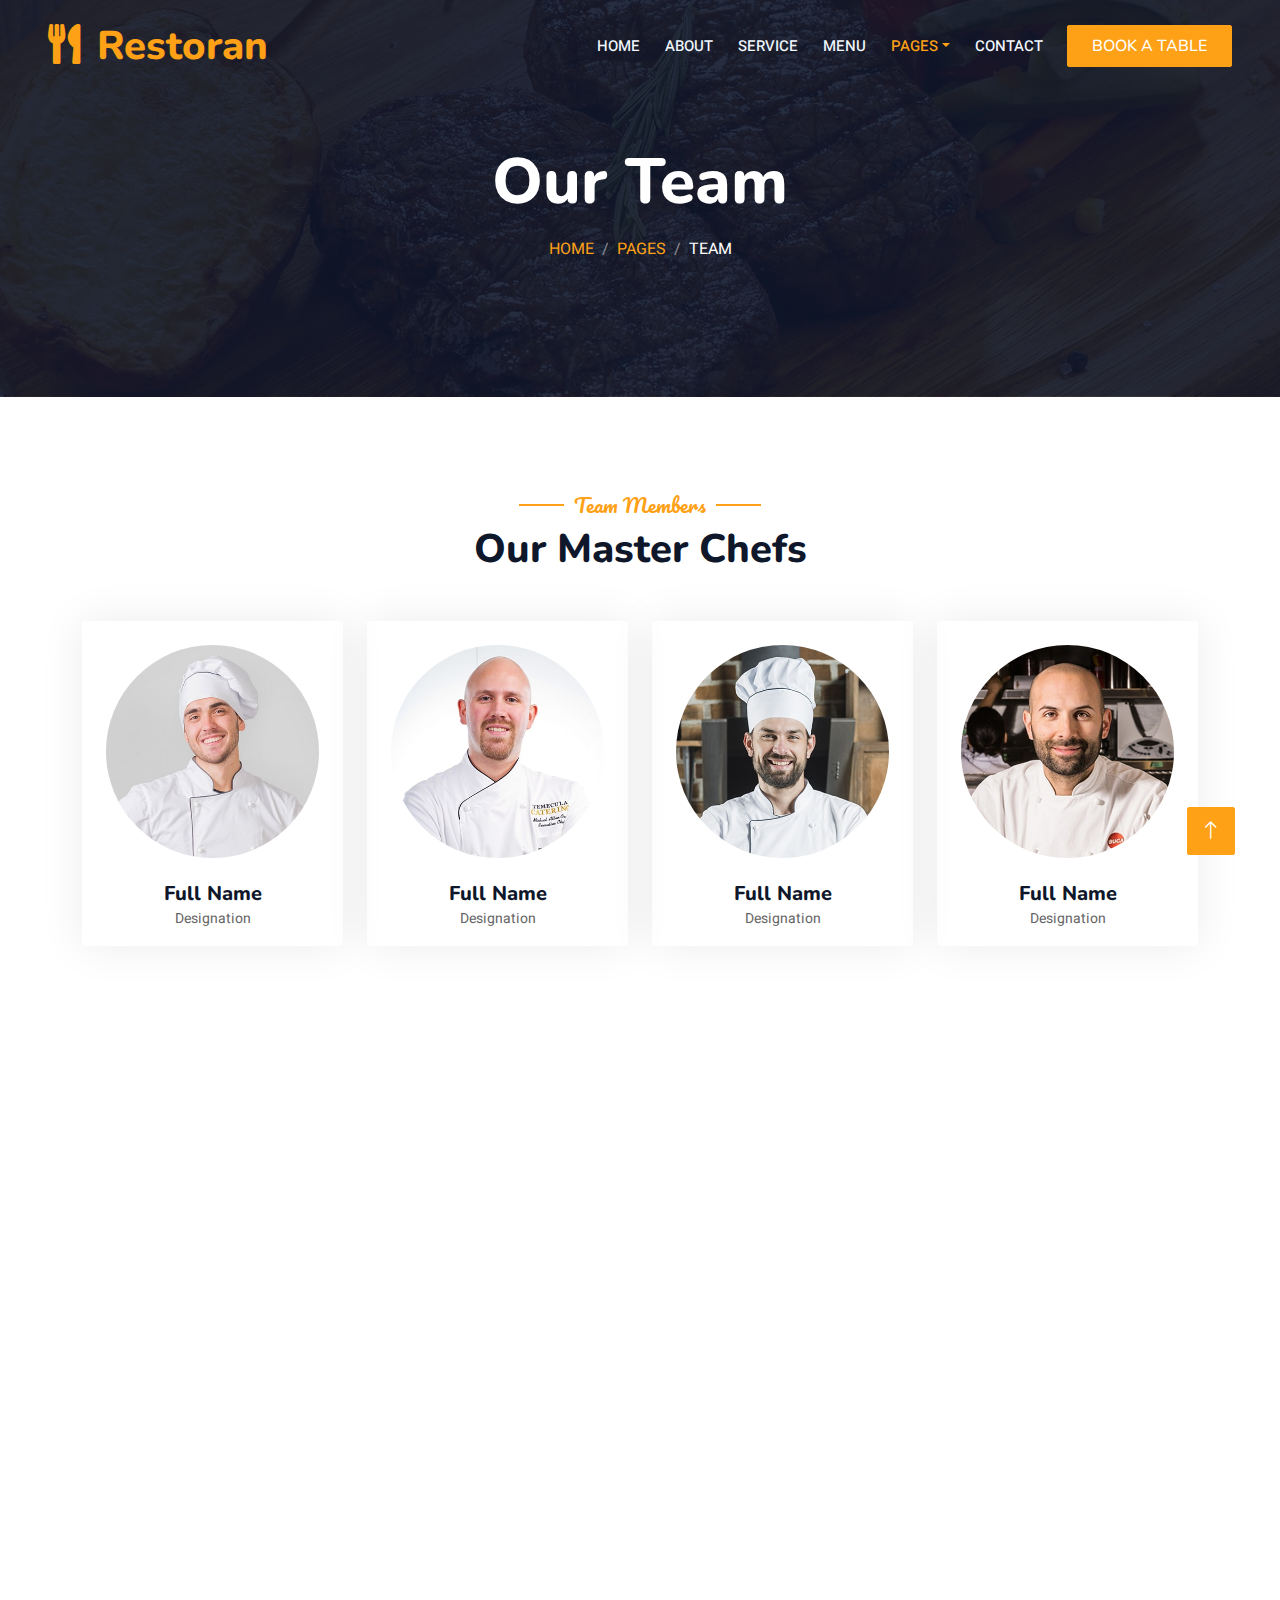
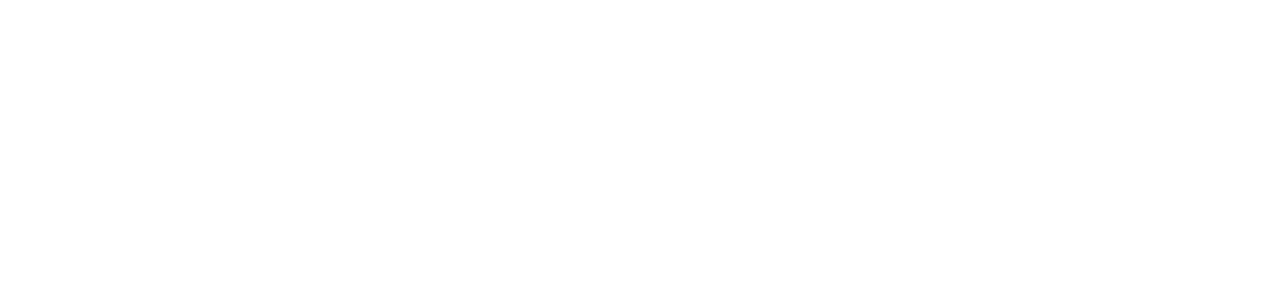
<file: team.html>
<!DOCTYPE html>
<html lang="en">

<head>
    <meta charset="utf-8">
    <title>Restoran - Bootstrap Restaurant Template</title>
    <meta content="width=device-width, initial-scale=1.0" name="viewport">
    <meta content="" name="keywords">
    <meta content="" name="description">

    <!-- Favicon -->
    <link href="img/favicon.ico" rel="icon">

    <!-- Google Web Fonts -->
    <link rel="preconnect" href="https://fonts.googleapis.com">
    <link rel="preconnect" href="https://fonts.gstatic.com" crossorigin>
    <link href="https://fonts.googleapis.com/css2?family=Heebo:wght@400;500;600&family=Nunito:wght@600;700;800&family=Pacifico&display=swap" rel="stylesheet">

    <!-- Icon Font Stylesheet -->
    <link href="https://cdnjs.cloudflare.com/ajax/libs/font-awesome/5.10.0/css/all.min.css" rel="stylesheet">
    <link href="https://cdn.jsdelivr.net/npm/bootstrap-icons@1.4.1/font/bootstrap-icons.css" rel="stylesheet">

    <!-- Libraries Stylesheet -->
    <link href="https://hulktrivedi.github.io/FoodSAAS/animate.min.css" rel="stylesheet">
    <link href="https://hulktrivedi.github.io/FoodSAAS/owl.carousel.min.css" rel="stylesheet">
    <link href="https://hulktrivedi.github.io/FoodSAAS/tempdombootstrap4min.css" rel="stylesheet" />

    <!-- Customized Bootstrap Stylesheet -->
    <link href="https://hulktrivedi.github.io/FoodSAASbootstrap.min.css" rel="stylesheet">

    <!-- Template Stylesheet -->
    <link href="https://hulktrivedi.github.io/FoodSAASstyle.css" rel="stylesheet">
</head>

<body>
    <div class="container-xxl bg-white p-0">
        <!-- Spinner Start -->
        <div id="spinner" class="show bg-white position-fixed translate-middle w-100 vh-100 top-50 start-50 d-flex align-items-center justify-content-center">
            <div class="spinner-border text-primary" style="width: 3rem; height: 3rem;" role="status">
                <span class="sr-only">Loading...</span>
            </div>
        </div>
        <!-- Spinner End -->


        <!-- Navbar & Hero Start -->
        <div class="container-xxl position-relative p-0">
            <nav class="navbar navbar-expand-lg navbar-dark bg-dark px-4 px-lg-5 py-3 py-lg-0">
                <a href="" class="navbar-brand p-0">
                    <h1 class="text-primary m-0"><i class="fa fa-utensils me-3"></i>Restoran</h1>
                    <!-- <img src="img/logo.png" alt="Logo"> -->
                </a>
                <button class="navbar-toggler" type="button" data-bs-toggle="collapse" data-bs-target="#navbarCollapse">
                    <span class="fa fa-bars"></span>
                </button>
                <div class="collapse navbar-collapse" id="navbarCollapse">
                    <div class="navbar-nav ms-auto py-0 pe-4">
                        <a href="index.html" class="nav-item nav-link">Home</a>
                        <a href="about.html" class="nav-item nav-link">About</a>
                        <a href="service.html" class="nav-item nav-link">Service</a>
                        <a href="menu.html" class="nav-item nav-link">Menu</a>
                        <div class="nav-item dropdown">
                            <a href="#" class="nav-link dropdown-toggle active" data-bs-toggle="dropdown">Pages</a>
                            <div class="dropdown-menu m-0">
                                <a href="booking.html" class="dropdown-item">Booking</a>
                                <a href="team.html" class="dropdown-item active">Our Team</a>
                                <a href="testimonial.html" class="dropdown-item">Testimonial</a>
                            </div>
                        </div>
                        <a href="contact.html" class="nav-item nav-link">Contact</a>
                    </div>
                    <a href="" class="btn btn-primary py-2 px-4">Book A Table</a>
                </div>
            </nav>

            <div class="container-xxl py-5 bg-dark hero-header mb-5">
                <div class="container text-center my-5 pt-5 pb-4">
                    <h1 class="display-3 text-white mb-3 animated slideInDown">Our Team</h1>
                    <nav aria-label="breadcrumb">
                        <ol class="breadcrumb justify-content-center text-uppercase">
                            <li class="breadcrumb-item"><a href="#">Home</a></li>
                            <li class="breadcrumb-item"><a href="#">Pages</a></li>
                            <li class="breadcrumb-item text-white active" aria-current="page">Team</li>
                        </ol>
                    </nav>
                </div>
            </div>
        </div>
        <!-- Navbar & Hero End -->


        <!-- Team Start -->
        <div class="container-xxl pt-5 pb-3">
            <div class="container">
                <div class="text-center wow fadeInUp" data-wow-delay="0.1s">
                    <h5 class="section-title ff-secondary text-center text-primary fw-normal">Team Members</h5>
                    <h1 class="mb-5">Our Master Chefs</h1>
                </div>
                <div class="row g-4">
                    <div class="col-lg-3 col-md-6 wow fadeInUp" data-wow-delay="0.1s">
                        <div class="team-item text-center rounded overflow-hidden">
                            <div class="rounded-circle overflow-hidden m-4">
                                <img class="img-fluid" src="https://hulktrivedi.github.io/FoodSAAS/team-1.jpg" alt="">
                            </div>
                            <h5 class="mb-0">Full Name</h5>
                            <small>Designation</small>
                            <div class="d-flex justify-content-center mt-3">
                                <a class="btn btn-square btn-primary mx-1" href=""><i class="fab fa-facebook-f"></i></a>
                                <a class="btn btn-square btn-primary mx-1" href=""><i class="fab fa-twitter"></i></a>
                                <a class="btn btn-square btn-primary mx-1" href=""><i class="fab fa-instagram"></i></a>
                            </div>
                        </div>
                    </div>
                    <div class="col-lg-3 col-md-6 wow fadeInUp" data-wow-delay="0.3s">
                        <div class="team-item text-center rounded overflow-hidden">
                            <div class="rounded-circle overflow-hidden m-4">
                                <img class="img-fluid" src="https://hulktrivedi.github.io/FoodSAAS/team-2.jpg" alt="">
                            </div>
                            <h5 class="mb-0">Full Name</h5>
                            <small>Designation</small>
                            <div class="d-flex justify-content-center mt-3">
                                <a class="btn btn-square btn-primary mx-1" href=""><i class="fab fa-facebook-f"></i></a>
                                <a class="btn btn-square btn-primary mx-1" href=""><i class="fab fa-twitter"></i></a>
                                <a class="btn btn-square btn-primary mx-1" href=""><i class="fab fa-instagram"></i></a>
                            </div>
                        </div>
                    </div>
                    <div class="col-lg-3 col-md-6 wow fadeInUp" data-wow-delay="0.5s">
                        <div class="team-item text-center rounded overflow-hidden">
                            <div class="rounded-circle overflow-hidden m-4">
                                <img class="img-fluid" src="https://hulktrivedi.github.io/FoodSAAS/team-3.jpg" alt="">
                            </div>
                            <h5 class="mb-0">Full Name</h5>
                            <small>Designation</small>
                            <div class="d-flex justify-content-center mt-3">
                                <a class="btn btn-square btn-primary mx-1" href=""><i class="fab fa-facebook-f"></i></a>
                                <a class="btn btn-square btn-primary mx-1" href=""><i class="fab fa-twitter"></i></a>
                                <a class="btn btn-square btn-primary mx-1" href=""><i class="fab fa-instagram"></i></a>
                            </div>
                        </div>
                    </div>
                    <div class="col-lg-3 col-md-6 wow fadeInUp" data-wow-delay="0.7s">
                        <div class="team-item text-center rounded overflow-hidden">
                            <div class="rounded-circle overflow-hidden m-4">
                                <img class="img-fluid" src="https://hulktrivedi.github.io/FoodSAAS/team-4.jpg" alt="">
                            </div>
                            <h5 class="mb-0">Full Name</h5>
                            <small>Designation</small>
                            <div class="d-flex justify-content-center mt-3">
                                <a class="btn btn-square btn-primary mx-1" href=""><i class="fab fa-facebook-f"></i></a>
                                <a class="btn btn-square btn-primary mx-1" href=""><i class="fab fa-twitter"></i></a>
                                <a class="btn btn-square btn-primary mx-1" href=""><i class="fab fa-instagram"></i></a>
                            </div>
                        </div>
                    </div>
                    <div class="col-lg-3 col-md-6 wow fadeInUp" data-wow-delay="0.1s">
                        <div class="team-item text-center rounded overflow-hidden">
                            <div class="rounded-circle overflow-hidden m-4">
                                <img class="img-fluid" src="https://hulktrivedi.github.io/FoodSAAS/team-2.jpg" alt="">
                            </div>
                            <h5 class="mb-0">Full Name</h5>
                            <small>Designation</small>
                            <div class="d-flex justify-content-center mt-3">
                                <a class="btn btn-square btn-primary mx-1" href=""><i class="fab fa-facebook-f"></i></a>
                                <a class="btn btn-square btn-primary mx-1" href=""><i class="fab fa-twitter"></i></a>
                                <a class="btn btn-square btn-primary mx-1" href=""><i class="fab fa-instagram"></i></a>
                            </div>
                        </div>
                    </div>
                    <div class="col-lg-3 col-md-6 wow fadeInUp" data-wow-delay="0.3s">
                        <div class="team-item text-center rounded overflow-hidden">
                            <div class="rounded-circle overflow-hidden m-4">
                                <img class="img-fluid" src="https://hulktrivedi.github.io/FoodSAAS/team-3.jpg" alt="">
                            </div>
                            <h5 class="mb-0">Full Name</h5>
                            <small>Designation</small>
                            <div class="d-flex justify-content-center mt-3">
                                <a class="btn btn-square btn-primary mx-1" href=""><i class="fab fa-facebook-f"></i></a>
                                <a class="btn btn-square btn-primary mx-1" href=""><i class="fab fa-twitter"></i></a>
                                <a class="btn btn-square btn-primary mx-1" href=""><i class="fab fa-instagram"></i></a>
                            </div>
                        </div>
                    </div>
                    <div class="col-lg-3 col-md-6 wow fadeInUp" data-wow-delay="0.5s">
                        <div class="team-item text-center rounded overflow-hidden">
                            <div class="rounded-circle overflow-hidden m-4">
                                <img class="img-fluid" src="https://hulktrivedi.github.io/FoodSAAS/team-4.jpg" alt="">
                            </div>
                            <h5 class="mb-0">Full Name</h5>
                            <small>Designation</small>
                            <div class="d-flex justify-content-center mt-3">
                                <a class="btn btn-square btn-primary mx-1" href=""><i class="fab fa-facebook-f"></i></a>
                                <a class="btn btn-square btn-primary mx-1" href=""><i class="fab fa-twitter"></i></a>
                                <a class="btn btn-square btn-primary mx-1" href=""><i class="fab fa-instagram"></i></a>
                            </div>
                        </div>
                    </div>
                    <div class="col-lg-3 col-md-6 wow fadeInUp" data-wow-delay="0.7s">
                        <div class="team-item text-center rounded overflow-hidden">
                            <div class="rounded-circle overflow-hidden m-4">
                                <img class="img-fluid" src="https://hulktrivedi.github.io/FoodSAAS/team-1.jpg" alt="">
                            </div>
                            <h5 class="mb-0">Full Name</h5>
                            <small>Designation</small>
                            <div class="d-flex justify-content-center mt-3">
                                <a class="btn btn-square btn-primary mx-1" href=""><i class="fab fa-facebook-f"></i></a>
                                <a class="btn btn-square btn-primary mx-1" href=""><i class="fab fa-twitter"></i></a>
                                <a class="btn btn-square btn-primary mx-1" href=""><i class="fab fa-instagram"></i></a>
                            </div>
                        </div>
                    </div>
                </div>
            </div>
        </div>
        <!-- Team End -->
        

        <!-- Footer Start -->
        <div class="container-fluid bg-dark text-light footer pt-5 mt-5 wow fadeIn" data-wow-delay="0.1s">
            <div class="container py-5">
                <div class="row g-5">
                    <div class="col-lg-3 col-md-6">
                        <h4 class="section-title ff-secondary text-start text-primary fw-normal mb-4">Company</h4>
                        <a class="btn btn-link" href="">About Us</a>
                        <a class="btn btn-link" href="">Contact Us</a>
                        <a class="btn btn-link" href="">Reservation</a>
                        <a class="btn btn-link" href="">Privacy Policy</a>
                        <a class="btn btn-link" href="">Terms & Condition</a>
                    </div>
                    <div class="col-lg-3 col-md-6">
                        <h4 class="section-title ff-secondary text-start text-primary fw-normal mb-4">Contact</h4>
                        <p class="mb-2"><i class="fa fa-map-marker-alt me-3"></i>123 Street, New York, USA</p>
                        <p class="mb-2"><i class="fa fa-phone-alt me-3"></i>+012 345 67890</p>
                        <p class="mb-2"><i class="fa fa-envelope me-3"></i>info@example.com</p>
                        <div class="d-flex pt-2">
                            <a class="btn btn-outline-light btn-social" href=""><i class="fab fa-twitter"></i></a>
                            <a class="btn btn-outline-light btn-social" href=""><i class="fab fa-facebook-f"></i></a>
                            <a class="btn btn-outline-light btn-social" href=""><i class="fab fa-youtube"></i></a>
                            <a class="btn btn-outline-light btn-social" href=""><i class="fab fa-linkedin-in"></i></a>
                        </div>
                    </div>
                    <div class="col-lg-3 col-md-6">
                        <h4 class="section-title ff-secondary text-start text-primary fw-normal mb-4">Opening</h4>
                        <h5 class="text-light fw-normal">Monday - Saturday</h5>
                        <p>09AM - 09PM</p>
                        <h5 class="text-light fw-normal">Sunday</h5>
                        <p>10AM - 08PM</p>
                    </div>
                    <div class="col-lg-3 col-md-6">
                        <h4 class="section-title ff-secondary text-start text-primary fw-normal mb-4">Newsletter</h4>
                        <p>Dolor amet sit justo amet elitr clita ipsum elitr est.</p>
                        <div class="position-relative mx-auto" style="max-width: 400px;">
                            <input class="form-control border-primary w-100 py-3 ps-4 pe-5" type="text" placeholder="Your email">
                            <button type="button" class="btn btn-primary py-2 position-absolute top-0 end-0 mt-2 me-2">SignUp</button>
                        </div>
                    </div>
                </div>
            </div>
            <div class="container">
                <div class="copyright">
                    <div class="row">
                        <div class="col-md-6 text-center text-md-start mb-3 mb-md-0">
                            &copy; <a class="border-bottom" href="#">Your Site Name</a>, All Right Reserved. 
							
							<!--/*** This template is free as long as you keep the footer author’s credit link/attribution link/backlink. If you'd like to use the template without the footer author’s credit link/attribution link/backlink, you can purchase the Credit Removal License from "https://htmlcodex.com/credit-removal". Thank you for your support. ***/-->
							Designed By <a class="border-bottom" href="https://htmlcodex.com">HTML Codex</a><br><br>
                            Distributed By <a class="border-bottom" href="https://themewagon.com" target="_blank">ThemeWagon</a>
                        </div>
                        <div class="col-md-6 text-center text-md-end">
                            <div class="footer-menu">
                                <a href="">Home</a>
                                <a href="">Cookies</a>
                                <a href="">Help</a>
                                <a href="">FQAs</a>
                            </div>
                        </div>
                    </div>
                </div>
            </div>
        </div>
        <!-- Footer End -->


        <!-- Back to Top -->
        <a href="#" class="btn btn-lg btn-primary btn-lg-square back-to-top"><i class="bi bi-arrow-up"></i></a>
    </div>

    <!-- JavaScript Libraries -->
    <script src="https://code.jquery.com/jquery-3.4.1.min.js"></script>
    <script src="https://cdn.jsdelivr.net/npm/bootstrap@5.0.0/dist/js/bootstrap.bundle.min.js"></script>
    <script src="https://hulktrivedi.github.io/FoodSAAS/wow.min.js"></script>
    <script src="https://hulktrivedi.github.io/FoodSAAS/easing.min.js"></script>
    <script src="https://hulktrivedi.github.io/FoodSAAS/waypoints.min.js"></script>
    <script src="https://hulktrivedi.github.io/FoodSAAS/counterup.min.js"></script>
    <script src="https://hulktrivedi.github.io/FoodSAAS/owl.carousel.min.js"></script>
    <script src="https://hulktrivedi.github.io/FoodSAAS/moment.min.js"></script>
    <script src="https://hulktrivedi.github.io/FoodSAAS/moment-timezone.min.js"></script>
    <script src="https://hulktrivedi.github.io/FoodSAAS/bootstrap-4.min.js"></script>

    <!-- Template Javascript -->
    <script src="https://hulktrivedi.github.io/FoodSAAS/main.js"></script>
</body>

</html>
</file>
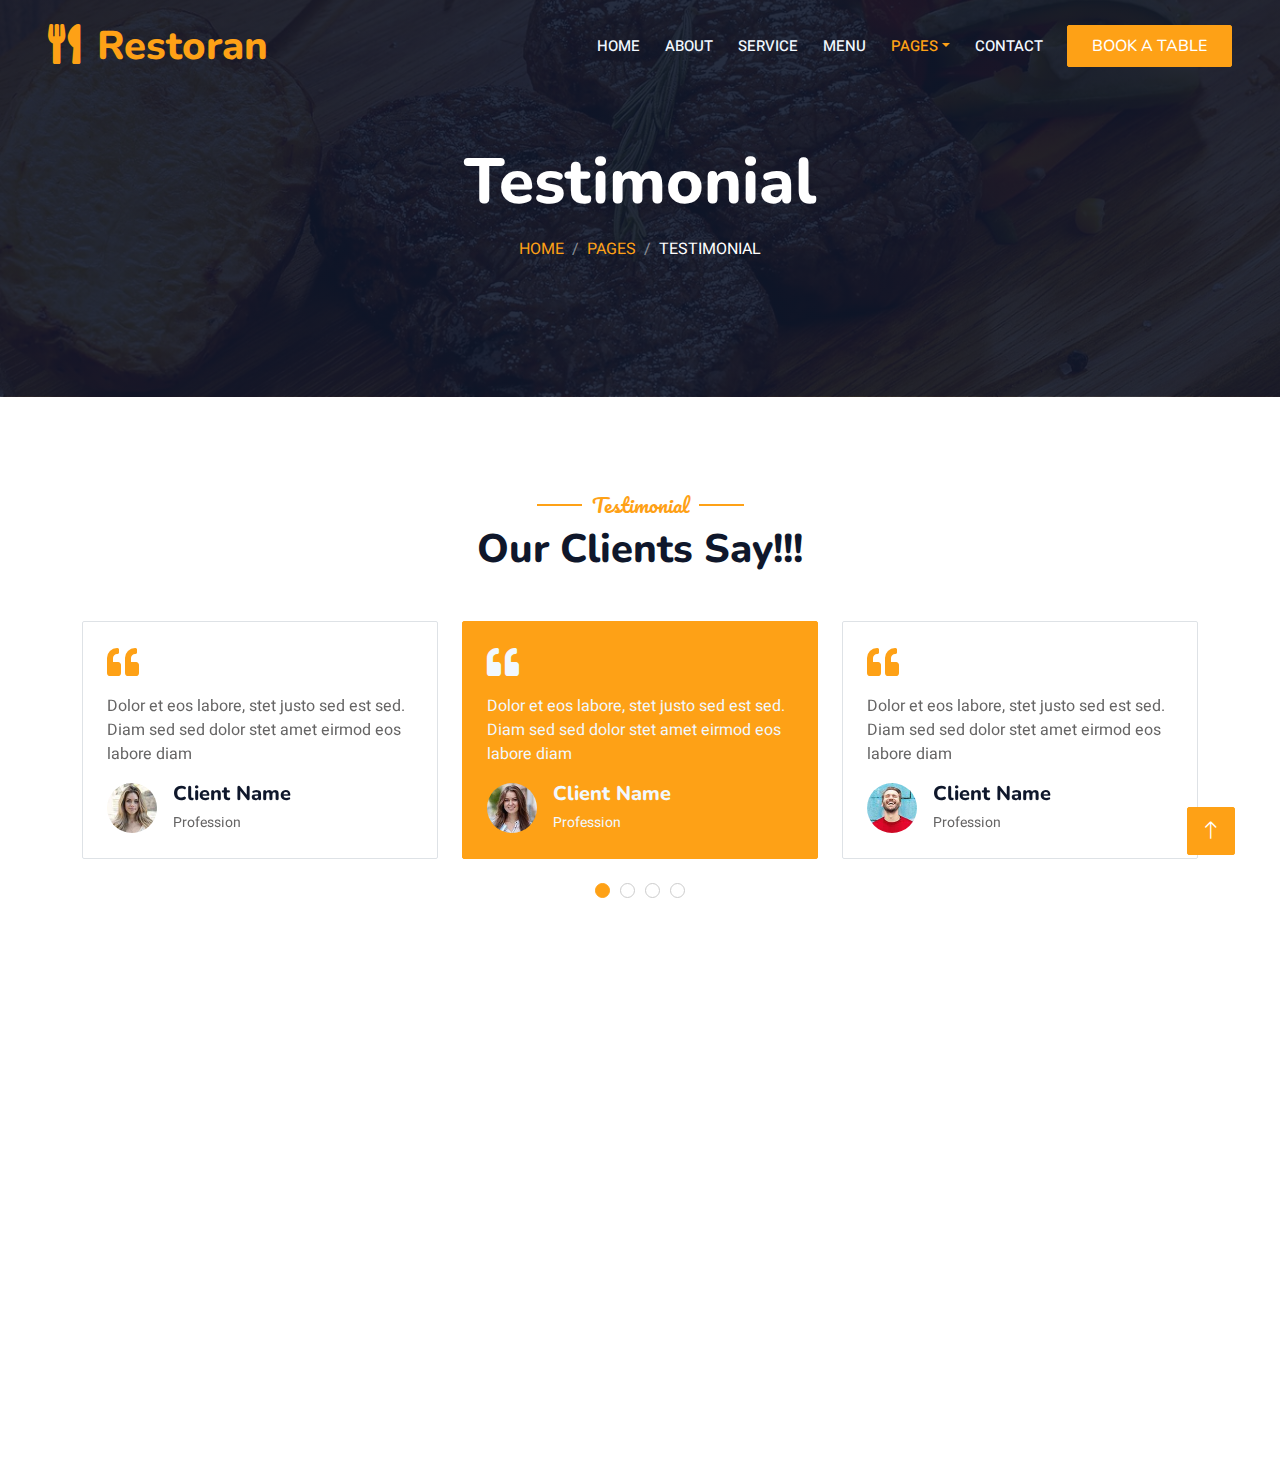
<file: testimonial.html>
<!DOCTYPE html>
<html lang="en">

<head>
    <meta charset="utf-8">
    <title>Restoran - Bootstrap Restaurant Template</title>
    <meta content="width=device-width, initial-scale=1.0" name="viewport">
    <meta content="" name="keywords">
    <meta content="" name="description">

    <!-- Favicon -->
    <link href="img/favicon.ico" rel="icon">

    <!-- Google Web Fonts -->
    <link rel="preconnect" href="https://fonts.googleapis.com">
    <link rel="preconnect" href="https://fonts.gstatic.com" crossorigin>
    <link href="https://fonts.googleapis.com/css2?family=Heebo:wght@400;500;600&family=Nunito:wght@600;700;800&family=Pacifico&display=swap" rel="stylesheet">

    <!-- Icon Font Stylesheet -->
    <link href="https://cdnjs.cloudflare.com/ajax/libs/font-awesome/5.10.0/css/all.min.css" rel="stylesheet">
    <link href="https://cdn.jsdelivr.net/npm/bootstrap-icons@1.4.1/font/bootstrap-icons.css" rel="stylesheet">

    <!-- Libraries Stylesheet -->
    <link href="https://hulktrivedi.github.io/FoodSAAS/animate.min.css" rel="stylesheet">
    <link href="https://hulktrivedi.github.io/FoodSAAS/owl.carousel.min.css" rel="stylesheet">
    <link href="https://hulktrivedi.github.io/FoodSAAS/tempdombootstrap4min.css" rel="stylesheet" />

    <!-- Customized Bootstrap Stylesheet -->
    <link href="https://hulktrivedi.github.io/FoodSAASbootstrap.min.css" rel="stylesheet">

    <!-- Template Stylesheet -->
    <link href="https://hulktrivedi.github.io/FoodSAASstyle.css" rel="stylesheet">
</head>

<body>
    <div class="container-xxl bg-white p-0">
        <!-- Spinner Start -->
        <div id="spinner" class="show bg-white position-fixed translate-middle w-100 vh-100 top-50 start-50 d-flex align-items-center justify-content-center">
            <div class="spinner-border text-primary" style="width: 3rem; height: 3rem;" role="status">
                <span class="sr-only">Loading...</span>
            </div>
        </div>
        <!-- Spinner End -->


        <!-- Navbar & Hero Start -->
        <div class="container-xxl position-relative p-0">
            <nav class="navbar navbar-expand-lg navbar-dark bg-dark px-4 px-lg-5 py-3 py-lg-0">
                <a href="" class="navbar-brand p-0">
                    <h1 class="text-primary m-0"><i class="fa fa-utensils me-3"></i>Restoran</h1>
                    <!-- <img src="img/logo.png" alt="Logo"> -->
                </a>
                <button class="navbar-toggler" type="button" data-bs-toggle="collapse" data-bs-target="#navbarCollapse">
                    <span class="fa fa-bars"></span>
                </button>
                <div class="collapse navbar-collapse" id="navbarCollapse">
                    <div class="navbar-nav ms-auto py-0 pe-4">
                        <a href="index.html" class="nav-item nav-link">Home</a>
                        <a href="about.html" class="nav-item nav-link">About</a>
                        <a href="service.html" class="nav-item nav-link">Service</a>
                        <a href="menu.html" class="nav-item nav-link">Menu</a>
                        <div class="nav-item dropdown">
                            <a href="#" class="nav-link dropdown-toggle active" data-bs-toggle="dropdown">Pages</a>
                            <div class="dropdown-menu m-0">
                                <a href="booking.html" class="dropdown-item">Booking</a>
                                <a href="team.html" class="dropdown-item">Our Team</a>
                                <a href="testimonial.html" class="dropdown-item active">Testimonial</a>
                            </div>
                        </div>
                        <a href="contact.html" class="nav-item nav-link">Contact</a>
                    </div>
                    <a href="" class="btn btn-primary py-2 px-4">Book A Table</a>
                </div>
            </nav>

            <div class="container-xxl py-5 bg-dark hero-header mb-5">
                <div class="container text-center my-5 pt-5 pb-4">
                    <h1 class="display-3 text-white mb-3 animated slideInDown">Testimonial</h1>
                    <nav aria-label="breadcrumb">
                        <ol class="breadcrumb justify-content-center text-uppercase">
                            <li class="breadcrumb-item"><a href="#">Home</a></li>
                            <li class="breadcrumb-item"><a href="#">Pages</a></li>
                            <li class="breadcrumb-item text-white active" aria-current="page">Testimonial</li>
                        </ol>
                    </nav>
                </div>
            </div>
        </div>
        <!-- Navbar & Hero End -->


        <!-- Testimonial Start -->
        <div class="container-xxl py-5 wow fadeInUp" data-wow-delay="0.1s">
            <div class="container">
                <div class="text-center">
                    <h5 class="section-title ff-secondary text-center text-primary fw-normal">Testimonial</h5>
                    <h1 class="mb-5">Our Clients Say!!!</h1>
                </div>
                <div class="owl-carousel testimonial-carousel">
                    <div class="testimonial-item bg-transparent border rounded p-4">
                        <i class="fa fa-quote-left fa-2x text-primary mb-3"></i>
                        <p>Dolor et eos labore, stet justo sed est sed. Diam sed sed dolor stet amet eirmod eos labore diam</p>
                        <div class="d-flex align-items-center">
                            <img class="img-fluid flex-shrink-0 rounded-circle" src="https://hulktrivedi.github.io/FoodSAAS/testimonial-1.jpg" style="width: 50px; height: 50px;">
                            <div class="ps-3">
                                <h5 class="mb-1">Client Name</h5>
                                <small>Profession</small>
                            </div>
                        </div>
                    </div>
                    <div class="testimonial-item bg-transparent border rounded p-4">
                        <i class="fa fa-quote-left fa-2x text-primary mb-3"></i>
                        <p>Dolor et eos labore, stet justo sed est sed. Diam sed sed dolor stet amet eirmod eos labore diam</p>
                        <div class="d-flex align-items-center">
                            <img class="img-fluid flex-shrink-0 rounded-circle" src="https://hulktrivedi.github.io/FoodSAAS/testimonial-2.jpg" style="width: 50px; height: 50px;">
                            <div class="ps-3">
                                <h5 class="mb-1">Client Name</h5>
                                <small>Profession</small>
                            </div>
                        </div>
                    </div>
                    <div class="testimonial-item bg-transparent border rounded p-4">
                        <i class="fa fa-quote-left fa-2x text-primary mb-3"></i>
                        <p>Dolor et eos labore, stet justo sed est sed. Diam sed sed dolor stet amet eirmod eos labore diam</p>
                        <div class="d-flex align-items-center">
                            <img class="img-fluid flex-shrink-0 rounded-circle" src="https://hulktrivedi.github.io/FoodSAAS/testimonial-3.jpg" style="width: 50px; height: 50px;">
                            <div class="ps-3">
                                <h5 class="mb-1">Client Name</h5>
                                <small>Profession</small>
                            </div>
                        </div>
                    </div>
                    <div class="testimonial-item bg-transparent border rounded p-4">
                        <i class="fa fa-quote-left fa-2x text-primary mb-3"></i>
                        <p>Dolor et eos labore, stet justo sed est sed. Diam sed sed dolor stet amet eirmod eos labore diam</p>
                        <div class="d-flex align-items-center">
                            <img class="img-fluid flex-shrink-0 rounded-circle" src="https://hulktrivedi.github.io/FoodSAAS/testimonial-4.jpg" style="width: 50px; height: 50px;">
                            <div class="ps-3">
                                <h5 class="mb-1">Client Name</h5>
                                <small>Profession</small>
                            </div>
                        </div>
                    </div>
                </div>
            </div>
        </div>
        <!-- Testimonial End -->
        

        <!-- Footer Start -->
        <div class="container-fluid bg-dark text-light footer pt-5 mt-5 wow fadeIn" data-wow-delay="0.1s">
            <div class="container py-5">
                <div class="row g-5">
                    <div class="col-lg-3 col-md-6">
                        <h4 class="section-title ff-secondary text-start text-primary fw-normal mb-4">Company</h4>
                        <a class="btn btn-link" href="">About Us</a>
                        <a class="btn btn-link" href="">Contact Us</a>
                        <a class="btn btn-link" href="">Reservation</a>
                        <a class="btn btn-link" href="">Privacy Policy</a>
                        <a class="btn btn-link" href="">Terms & Condition</a>
                    </div>
                    <div class="col-lg-3 col-md-6">
                        <h4 class="section-title ff-secondary text-start text-primary fw-normal mb-4">Contact</h4>
                        <p class="mb-2"><i class="fa fa-map-marker-alt me-3"></i>123 Street, New York, USA</p>
                        <p class="mb-2"><i class="fa fa-phone-alt me-3"></i>+012 345 67890</p>
                        <p class="mb-2"><i class="fa fa-envelope me-3"></i>info@example.com</p>
                        <div class="d-flex pt-2">
                            <a class="btn btn-outline-light btn-social" href=""><i class="fab fa-twitter"></i></a>
                            <a class="btn btn-outline-light btn-social" href=""><i class="fab fa-facebook-f"></i></a>
                            <a class="btn btn-outline-light btn-social" href=""><i class="fab fa-youtube"></i></a>
                            <a class="btn btn-outline-light btn-social" href=""><i class="fab fa-linkedin-in"></i></a>
                        </div>
                    </div>
                    <div class="col-lg-3 col-md-6">
                        <h4 class="section-title ff-secondary text-start text-primary fw-normal mb-4">Opening</h4>
                        <h5 class="text-light fw-normal">Monday - Saturday</h5>
                        <p>09AM - 09PM</p>
                        <h5 class="text-light fw-normal">Sunday</h5>
                        <p>10AM - 08PM</p>
                    </div>
                    <div class="col-lg-3 col-md-6">
                        <h4 class="section-title ff-secondary text-start text-primary fw-normal mb-4">Newsletter</h4>
                        <p>Dolor amet sit justo amet elitr clita ipsum elitr est.</p>
                        <div class="position-relative mx-auto" style="max-width: 400px;">
                            <input class="form-control border-primary w-100 py-3 ps-4 pe-5" type="text" placeholder="Your email">
                            <button type="button" class="btn btn-primary py-2 position-absolute top-0 end-0 mt-2 me-2">SignUp</button>
                        </div>
                    </div>
                </div>
            </div>
            <div class="container">
                <div class="copyright">
                    <div class="row">
                        <div class="col-md-6 text-center text-md-start mb-3 mb-md-0">
                            &copy; <a class="border-bottom" href="#">Your Site Name</a>, All Right Reserved. 
							
							<!--/*** This template is free as long as you keep the footer author’s credit link/attribution link/backlink. If you'd like to use the template without the footer author’s credit link/attribution link/backlink, you can purchase the Credit Removal License from "https://htmlcodex.com/credit-removal". Thank you for your support. ***/-->
							Designed By <a class="border-bottom" href="https://htmlcodex.com">HTML Codex</a><br><br>
                            Distributed By <a class="border-bottom" href="https://themewagon.com" target="_blank">ThemeWagon</a>
                        </div>
                        <div class="col-md-6 text-center text-md-end">
                            <div class="footer-menu">
                                <a href="">Home</a>
                                <a href="">Cookies</a>
                                <a href="">Help</a>
                                <a href="">FQAs</a>
                            </div>
                        </div>
                    </div>
                </div>
            </div>
        </div>
        <!-- Footer End -->


        <!-- Back to Top -->
        <a href="#" class="btn btn-lg btn-primary btn-lg-square back-to-top"><i class="bi bi-arrow-up"></i></a>
    </div>

    <!-- JavaScript Libraries -->
    <script src="https://code.jquery.com/jquery-3.4.1.min.js"></script>
    <script src="https://cdn.jsdelivr.net/npm/bootstrap@5.0.0/dist/js/bootstrap.bundle.min.js"></script>
    <script src="https://hulktrivedi.github.io/FoodSAAS/wow.min.js"></script>
    <script src="https://hulktrivedi.github.io/FoodSAAS/easing.min.js"></script>
    <script src="https://hulktrivedi.github.io/FoodSAAS/waypoints.min.js"></script>
    <script src="https://hulktrivedi.github.io/FoodSAAS/counterup.min.js"></script>
    <script src="https://hulktrivedi.github.io/FoodSAAS/owl.carousel.min.js"></script>
    <script src="https://hulktrivedi.github.io/FoodSAAS/moment.min.js"></script>
    <script src="https://hulktrivedi.github.io/FoodSAAS/moment-timezone.min.js"></script>
    <script src="https://hulktrivedi.github.io/FoodSAAS/bootstrap-4.min.js"></script>

    <!-- Template Javascript -->
    <script src="https://hulktrivedi.github.io/FoodSAAS/main.js"></script>
</body>

</html>
</file>
